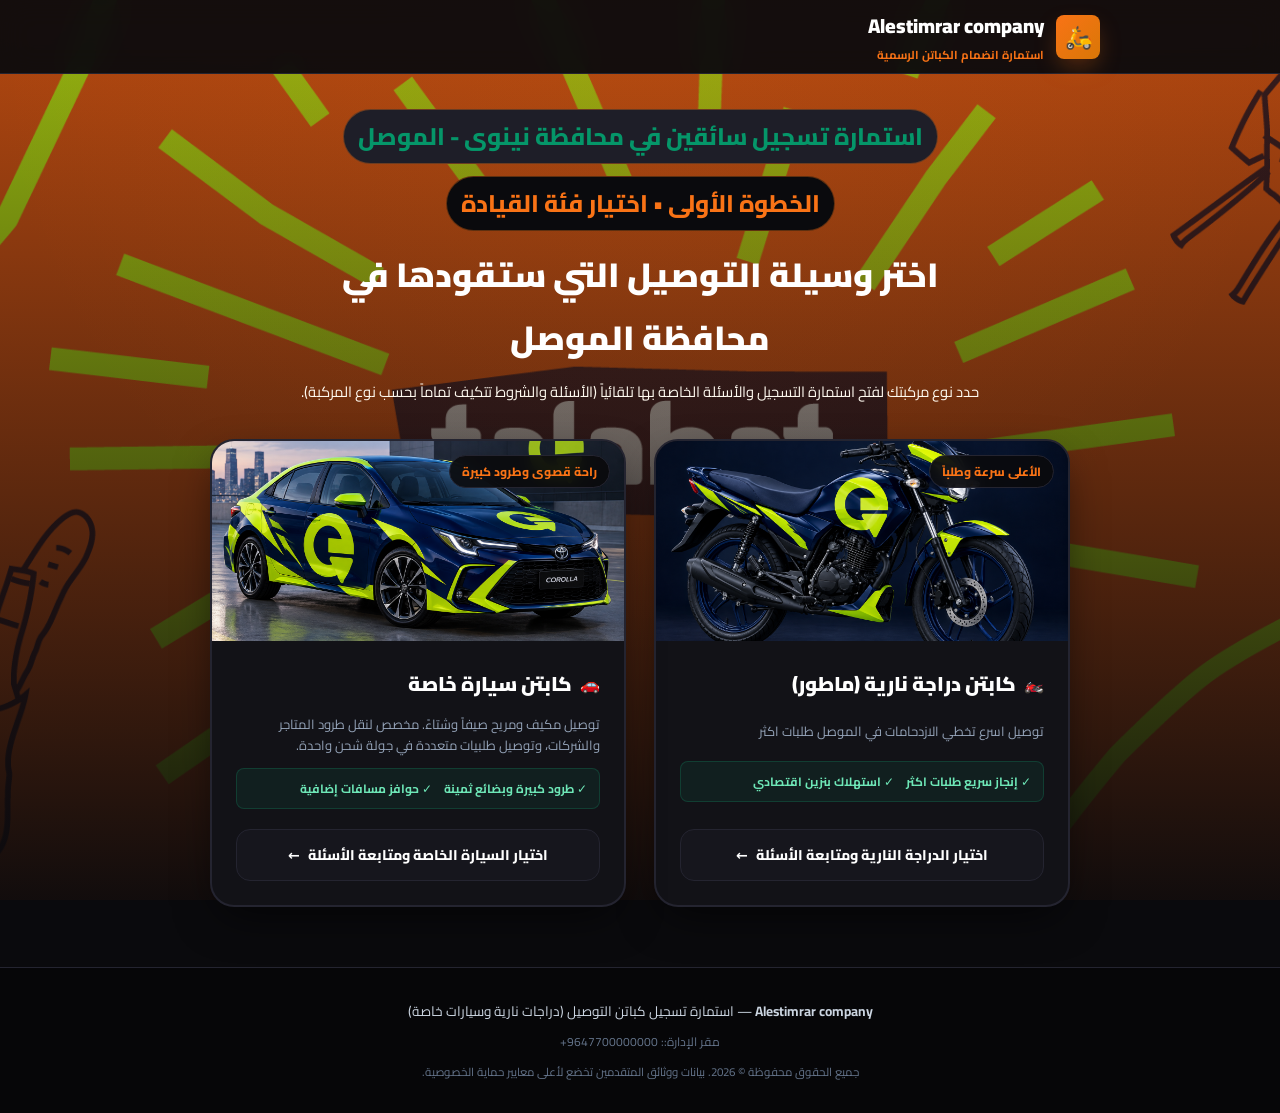
<file: استمارة الموصل/index.html>
<!DOCTYPE html>
<html lang="ar" dir="rtl">
<head>
  <meta charset="UTF-8">
  <meta name="viewport" content="width=device-width, initial-scale=1.0">
  <title>استمارة تسجيل كابتن توصيل | الموصل دلفري - Mosul Delivery</title>
  <meta name="description" content="استمارة التقديم الرسمية لتسجيل كباتن وسائقي التوصيل (سيارة أو دراجة نارية) في الموصل عبر واتساب.">
  <link rel="stylesheet" href="style.css">
</head>
<body>

  <!-- شريط رأس الاستمارة -->
  <header class="header">
    <div class="container header-container">
      <a href="#" class="brand-link" id="logoHeaderBtn">
        <div class="brand-icon-box">🛵</div>
        <div class="brand-text">
          <span class="brand-title"> Alestimrar company </span>
          <span class="brand-subtitle">استمارة انضمام الكباتن الرسمية</span>
        </div>
      </a>
    </div>
  </header>

  <!-- الحاوية الرئيسية -->
  <main class="main-form-wrapper">
    <div class="container">
      
      <!-- الشاشة 1: اختيار وسيلة النقل -->
      <div id="vehicleSelectScreen" class="vehicle-screen-active">
        
        <div class="form-header-banner" style="text-align: center; max-width: 680px; margin: 0 auto 35px;">
          <div class="badge-tat"> استمارة تسجيل سائقين في محافظة نينوى - الموصل </div>
          <div class="badge-tag">الخطوة الأولى • اختيار فئة القيادة</div>
          
          <h1 class="main-form-title">اختر وسيلة التوصيل التي ستقودها في محافظة الموصل</h1>
          <p class="main-form-desc">
            حدد نوع مركبتك لفتح استمارة التسجيل والأسئلة الخاصة بها تلقائياً (الأسئلة والشروط تتكيف تماماً بحسب نوع المركبة).
          </p>
        </div>

        <div class="vehicle-choice-grid-two">
          
          <!-- كابتن دراجة نارية -->
          <div class="vehicle-choice-card" data-vehicle="motorcycle">
            <div class="vehicle-choice-img">
              <img src="poto/dae.png" alt="دراجة نارية للتوصيل">
              <span class="vehicle-choice-badge">الأعلى سرعة وطلباً</span>
            </div>
            <div class="vehicle-choice-info">
              <div class="vehicle-choice-icon-title">
                <span class="icon">🏍️</span>
                <h3>كابتن دراجة نارية (ماطور)</h3>
              </div>
              <p class="desc">توصيل اسرع تخطي الازدحامات في الموصل طلبات اكثر</p>
              <div class="quick-points">
                <span>✓ إنجاز سريع طلبات اكثر</span>
                <span>✓ استهلاك بنزين اقتصادي</span>
              </div>
              <button type="button" class="btn-start-form">
                <span>اختيار الدراجة النارية ومتابعة الأسئلة</span>
                <span>←</span>
              </button>
            </div>
          </div>

          <!-- كابتن سيارة خاصة -->
          <div class="vehicle-choice-card" data-vehicle="car">
            <div class="vehicle-choice-img">
              <img src="poto/cor.png" alt="سيارة توصيل خاصة">
              <span class="vehicle-choice-badge">راحة قصوى وطرود كبيرة</span>
            </div>
            <div class="vehicle-choice-info">
              <div class="vehicle-choice-icon-title">
                <span class="icon">🚗</span>
                <h3>كابتن سيارة خاصة</h3>
              </div>
              <p class="desc">
                توصيل مكيف ومريح صيفاً وشتاءً. مخصص لنقل طرود المتاجر والشركات، وتوصيل طلبيات متعددة في جولة شحن واحدة.
              </p>
              <div class="quick-points">
                <span>✓ طرود كبيرة وبضائع ثمينة</span>
                <span>✓ حوافز مسافات إضافية</span>
              </div>
              <button type="button" class="btn-start-form">
                <span>اختيار السيارة الخاصة ومتابعة الأسئلة</span>
                <span>←</span>
              </button>
            </div>
          </div>

        </div>

      </div>

      <!-- الشاشة 2: استمارة التسجيل -->
      <div id="formContainer" class="form-container-hidden">
        
        <div class="form-card">
          
          <div class="selected-vehicle-banner">
            <div class="selected-v-info">
              <span class="sub-label">أنت تملأ الآن استمارة التقديم لـ:</span>
              <div class="title-with-icon">
                <span id="selectedVehicleEmoji" style="font-size: 24px;">🏍️</span>
                <strong id="selectedVehicleName" style="color: #fff; font-size: 1.15rem;">كابتن دراجة نارية (ماطور)</strong>
              </div>
            </div>

            <button type="button" id="changeVehicleBtn" class="btn-change-vehicle" title="الرجوع واختيار وسيلة نقل أخرى">
              <span>تغيير نوع المركبة</span>
              <span>🔄</span>
            </button>
          </div>

          <div class="form-steps-indicator">
            <button type="button" class="step-indicator-btn active" data-stage="1">
              <span class="indicator-number">1</span>
              <div class="indicator-text">
                <span class="stage-sub">المرحلة 1</span>
                <strong class="stage-name">شروط التسجيل</strong>
              </div>
            </button>
            
            <button type="button" class="step-indicator-btn" data-stage="2">
              <span class="indicator-number">2</span>
              <div class="indicator-text">
                <span class="stage-sub">المرحلة 2</span>
                <strong class="stage-name">المعلومات الشخصية</strong>
              </div>
            </button>
            
            <button type="button" class="step-indicator-btn" data-stage="3">
              <span class="indicator-number">3</span>
              <div class="indicator-text">
                <span class="stage-sub">المرحلة 3</span>
                <strong class="stage-name" id="stage3TabTitle">معلومات المركبة</strong>
              </div>
            </button>
            
            <button type="button" class="step-indicator-btn" data-stage="4">
              <span class="indicator-number">4</span>
              <div class="indicator-text">
                <span class="stage-sub">المرحلة 4</span>
                <strong class="stage-name">المستندات والإرسال</strong>
              </div>
            </button>
          </div>

          <form id="driverForm">
            
            <!-- المرحلة 1: شروط التسجيل -->
            <div id="stage1" class="form-stage active">
              <div class="stage-banner">
                <h2 class="stage-title">1. شروط التسجيل</h2>
                <p class="stage-desc">يرجى تأكيد استيفاء الشروط التالية قبل المتابعة إلى ملء الاستمارة.</p>
              </div>

              <div class="input-block full">
                <div class="tiles-grid" style="grid-template-columns: 1fr; gap: 12px;">
                  <label class="tile-card" style="display: flex; align-items: center; gap: 10px; padding: 16px; cursor: pointer;">
                    <input type="checkbox" id="condVehicleRegistered" class="condition-checkbox">
                    <div>
                      <strong style="font-size: 0.95rem;">المركبة (دراجة أو سيارة) مرقمة وحاصلة على سنوية نافذة باسم المقدم</strong>
                    </div>
                  </label>
                  <label class="tile-card" style="display: flex; align-items: center; gap: 10px; padding: 16px; cursor: pointer;">
                    <input type="checkbox" id="condDrivingLicense" class="condition-checkbox">
                    <div>
                      <strong style="font-size: 0.95rem;">أمتلك إجازة سوق نافذة</strong>
                    </div>
                  </label>
                  <label class="tile-card" style="display: flex; align-items: center; gap: 10px; padding: 16px; cursor: pointer;">
                    <input type="checkbox" id="condCriminalRecord" class="condition-checkbox">
                    <div>
                      <strong style="font-size: 0.95rem;">أمتلك عدم محكومية حديثة الإصدار</strong>
                    </div>
                  </label>
                  <label class="tile-card" style="display: flex; align-items: center; gap: 10px; padding: 16px; cursor: pointer;">
                    <input type="checkbox" id="condAge18" class="condition-checkbox">
                    <div>
                      <strong style="font-size: 0.95rem;">عمري قد أتم 18 سنة</strong>
                    </div>
                  </label>
                </div>
                <span id="conditionsErrorHint" class="field-error-msg" style="display: none; margin-top: 10px;">⚠️ يجب تأكيد جميع الشروط أعلاه للمتابعة.</span>
              </div>
            </div>

            <!-- المرحلة 2: المعلومات الشخصية -->
            <div id="stage2" class="form-stage">
              <div class="stage-banner">
                <h2 class="stage-title">2. المعلومات الشخصية</h2>
                <p class="stage-desc">بياناتك الأساسية للاتصال وتوثيق الطلب لدى إدارة الموصل دلفري.</p>
              </div>

              <div class="input-block full">
                <label class="field-label" for="fullName">الاسم الثلاثي (كما في البطاقة الوطنية) <span class="req">*</span></label>
                <input type="text" id="fullName" placeholder="مثال: حيدر كريم جاسم الزبيدي">
                <span class="field-error-msg">يرجى كتابة الاسم الثلاثي</span>
              </div>

              <div class="form-grid">
                <div class="input-block">
                  <label class="field-label" for="phoneNumber">رقم الهاتف (واتساب) <span class="req">*</span></label>
                  <input type="tel" id="phoneNumber" placeholder="0770 123 4567" dir="ltr">
                  <span class="field-hint">يبدأ بـ 07 وطوله 11 رقماً</span>
                  <span class="field-error-msg">يرجى إدخال رقم هاتف عراقي صحيح</span>
                </div>

                <div class="input-block">
                  <label class="field-label" for="alternatePhone">رقم هاتف ثاني <span class="req">*</span></label>
                  <input type="tel" id="alternatePhone" placeholder="0780 000 0000" dir="ltr">
                  <span class="field-hint">رقم إضافي للتواصل</span>
                  <span class="field-error-msg">يرجى إدخال رقم هاتف بديل صحيح</span>
                </div>
              </div>

              <div class="form-grid">
                <div class="input-block">
                  <label class="field-label" for="birthDateOrAge">العمر أو سنة التولد <span class="req">*</span></label>
                  <input type="text" id="birthDateOrAge" placeholder="مثال: 24 سنة (أو تولد 2002)">
                  <span class="field-error-msg">يرجى إدخال العمر أو التولد (18 سنة فما فوق)</span>
                </div>

                <div class="input-block">
                  <label class="field-label" for="district">منطقة السكن الحالية في الموصل <span class="req">*</span></label>
                  <select id="district">
                    <option value="">-- اختر منطقتك في الموصل --</option>
                    <option value="مركز الموصل (البلدة القديمة)">مركز الموصل (البلدة القديمة)</option>
                    <option value="حي الزهور">حي الزهور</option>
                    <option value="حي الجامعة">حي الجامعة</option>
                    <option value="حي الشرطة">حي الشرطة</option>
                    <option value="حي الكفاءات">حي الكفاءات</option>
                    <option value="حي المهندسين">حي المهندسين</option>
                    <option value="حي الطيران">حي الطيران</option>
                    <option value="حي النصر">حي النصر</option>
                    <option value="حي المجموعة الثقافية">حي المجموعة الثقافية</option>
                    <option value="حي الرسالة">حي الرسالة</option>
                    <option value="حي الميثاق">حي الميثاق</option>
                    <option value="حي الزهراء">حي الزهراء</option>
                    <option value="حي الوحدة">حي الوحدة</option>
                    <option value="حي العربي">حي العربي</option>
                    <option value="حي الفلاح">حي الفلاح</option>
                    <option value="حي سومر">حي سومر</option>
                    <option value="حي الخضراء">حي الخضراء</option>
                    <option value="حي الأندلس">حي الأندلس</option>
                    <option value="حي الزنجيلي">حي الزنجيلي</option>
                    <option value="حي باب سنجار">حي باب سنجار</option>
                    <option value="حي الدواسة">حي الدواسة</option>
                    <option value="حي باب الطوب">حي باب الطوب</option>
                    <option value="حي باب البيض">حي باب البيض</option>
                    <option value="حي باب الجديد">حي باب الجديد</option>
                    <option value="حي النبي يونس">حي النبي يونس</option>
                    <option value="حي كوكجلي">حي كوكجلي</option>
                    <option value="حي المثنى">حي المثنى</option>
                    <option value="حي الشفاء">حي الشفاء</option>
                    <option value="حي التحرير">حي التحرير</option>
                    <option value="حي الصناعة (الموصل)">حي الصناعة (الموصل)</option>
                    <option value="حي المعلمين (الموصل)">حي المعلمين (الموصل)</option>
                    <option value="حي البريد">حي البريد</option>
                    <option value="حي 17 تموز">حي 17 تموز</option>
                    <option value="حي الزهراء (الموصل الجديدة)">حي الزهراء (الموصل الجديدة)</option>
                    <option value="قضاء تلكيف">قضاء تلكيف</option>
                    <option value="قضاء الحمدانية (بغديدا)">قضاء الحمدانية (بغديدا)</option>
                    <option value="قضاء تلعفر">قضاء تلعفر</option>
                    <option value="قضاء الشيخان">قضاء الشيخان</option>
                    <option value="قضاء الحضر">قضاء الحضر</option>
                    <option value="قضاء البعاج">قضاء البعاج</option>
                    <option value="ناحية القيارة">ناحية القيارة</option>
                    <option value="ناحية الشورة">ناحية الشورة</option>
                    <option value="ناحية حمام العليل">ناحية حمام العليل</option>
                    <option value="ناحية بادوش">ناحية بادوش</option>
                    <option value="ناحية وانة">ناحية وانة</option>
                    <option value="ناحية المحلبية">ناحية المحلبية</option>
                    <option value="منطقة أخرى في الموصل">منطقة أخرى في الموصل</option>
                  </select>
                  <span class="field-error-msg">يرجى تحديد منطقة السكن في الموصل</span>
                </div>
              </div>

              <!-- حقل المنطقة الأخرى -->
              <div id="otherDistrictBlock" class="input-block full" style="display: none;">
                <label class="field-label" for="otherDistrictInput">يرجى كتابة اسم المنطقة الأخرى <span class="req">*</span></label>
                <input type="text" id="otherDistrictInput" placeholder="مثال: منطقة الكومي، حي العسكري، الخ...">
                <span class="field-error-msg">يرجى كتابة اسم المنطقة</span>
              </div>

              <div class="input-block full">
                <label class="field-label" for="landmark">أقرب نقطة دالة لمنزلك <span class="req">*</span></label>
                <input type="text" id="landmark" placeholder="مثال: قرب الجامع النوري الكبير، خلف مول الموصل، فرع مدرسة الرشيد...">
                <span class="field-error-msg">يرجى كتابة أقرب نقطة دالة</span>
              </div>
            </div>

            <!-- المرحلة 3: معلومات المركبة -->
            <div id="stage3" class="form-stage">
              
              <!-- أسئلة الدراجة النارية -->
              <div id="motorcycleQuestionsSection">
                <div class="stage-banner">
                  <div class="badge-tag" style="background: rgba(249, 115, 22, 0.15);">🏍️ أسئلة كابتن الدراجة النارية</div>
                  <h2 class="stage-title">3. بيانات ومواصفات الدراجة النارية</h2>
                  <p class="stage-desc">الأسئلة والشروط الفنية المخصصة لقيادة وتوصيل الدراجات في الموصل.</p>
                </div>

                <div class="form-grid">
                  <div class="input-block">
                    <label class="field-label" for="motoMakeModel">النوع / الموديل <span class="req">*</span></label>
                    <input type="text" id="motoMakeModel" placeholder="مثال: ياماها 150، بطة، دايون، سكوتر...">
                    <span class="field-error-msg">يرجى كتابة نوع وموديل الدراجة</span>
                  </div>

                  <div class="input-block">
                    <label class="field-label" for="motoPlate">رقم اللوحة <span class="req">*</span></label>
                    <input type="text" id="motoPlate" placeholder="مثال: نينوى 12345 دراجة">
                    <span class="field-error-msg">يرجى كتابة رقم اللوحة</span>
                  </div>
                </div>

                <div class="form-grid">
                  <div class="input-block">
                    <label class="field-label" for="motoYear">سنة الصنع <span class="req">*</span></label>
                    <input type="text" id="motoYear" placeholder="مثال: 2020">
                    <span class="field-error-msg">يرجى كتابة سنة الصنع</span>
                  </div>

                  <div class="input-block">
                    <label class="field-label" for="motoColor">اللون <span class="req">*</span></label>
                    <input type="text" id="motoColor" placeholder="مثال: أسود، أحمر، أبيض...">
                    <span class="field-error-msg">يرجى كتابة اللون</span>
                  </div>
                </div>

                <div class="form-grid">
                  <div class="input-block">
                    <label class="field-label" for="motoAnnualValid">هل السنوية نافذة؟ <span class="req">*</span></label>
                    <select id="motoAnnualValid">
                      <option value="" disabled selected>-- اختر --</option>
                      <option value="نعم">نعم</option>
                      <option value="لا">لا</option>
                    </select>
                    <span class="field-error-msg">يرجى الاختيار</span>
                  </div>

                  <div class="input-block">
                    <label class="field-label" for="motoLicenseValid">هل تملك إجازة سوق نافذة؟ <span class="req">*</span></label>
                    <select id="motoLicenseValid">
                      <option value="" disabled selected>-- اختر --</option>
                      <option value="نعم">نعم</option>
                      <option value="لا">لا</option>
                    </select>
                    <span class="field-error-msg">يرجى الاختيار</span>
                  </div>
                </div>

                <div class="input-block full">
                  <label class="field-label" for="motoCriminalRecord">هل تملك عدم محكومية (جديدة الإصدار)؟ <span class="req">*</span></label>
                  <select id="motoCriminalRecord">
                    <option value="" disabled selected>-- اختر --</option>
                    <option value="نعم">نعم</option>
                    <option value="لا">لا</option>
                  </select>
                  <span class="field-error-msg">يرجى الاختيار</span>
                </div>
              </div>

              <!-- أسئلة السيارة الخاصة -->
              <div id="carQuestionsSection" style="display: none;">
                <div class="stage-banner">
                  <div class="badge-tag" style="background: rgba(16, 185, 129, 0.15); color: #6ee7b7; border-color: rgba(16, 185, 129, 0.3);">🚗 أسئلة كابتن السيارة الخاصة</div>
                  <h2 class="stage-title">3. بيانات ومواصفات السيارة الخاصة</h2>
                  <p class="stage-desc">الأسئلة والشروط الفنية المخصصة لنقل وتوصيل الطرود بالسيارة في الموصل.</p>
                </div>

                <div class="form-grid">
                  <div class="input-block">
                    <label class="field-label" for="carMakeModel">النوع / الموديل <span class="req">*</span></label>
                    <input type="text" id="carMakeModel" placeholder="مثال: تويوتا كورولا، كيا سيراتو...">
                    <span class="field-error-msg">يرجى كتابة نوع وموديل السيارة</span>
                  </div>

                  <div class="input-block">
                    <label class="field-label" for="carPlate">رقم اللوحة <span class="req">*</span></label>
                    <input type="text" id="carPlate" placeholder="مثال: نينوى 12345 خصوصي">
                    <span class="field-error-msg">يرجى كتابة رقم اللوحة</span>
                  </div>
                </div>

                <div class="form-grid">
                  <div class="input-block">
                    <label class="field-label" for="carYear">سنة الصنع <span class="req">*</span></label>
                    <input type="text" id="carYear" placeholder="مثال: 2020 أو 2018...">
                    <span class="field-error-msg">يرجى كتابة سنة الصنع</span>
                  </div>

                  <div class="input-block">
                    <label class="field-label" for="carColor">اللون <span class="req">*</span></label>
                    <input type="text" id="carColor" placeholder="مثال: أبيض، رصاصي، أسود...">
                    <span class="field-error-msg">يرجى كتابة اللون</span>
                  </div>
                </div>

                <div class="form-grid">
                  <div class="input-block">
                    <label class="field-label" for="carAnnualValid">هل السنوية نافذة؟ <span class="req">*</span></label>
                    <select id="carAnnualValid">
                      <option value="" disabled selected>-- اختر --</option>
                      <option value="نعم">نعم</option>
                      <option value="لا">لا</option>
                    </select>
                    <span class="field-error-msg">يرجى الاختيار</span>
                  </div>

                  <div class="input-block">
                    <label class="field-label" for="carLicenseValid">هل تملك إجازة سوق نافذة؟ <span class="req">*</span></label>
                    <select id="carLicenseValid">
                      <option value="" disabled selected>-- اختر --</option>
                      <option value="نعم">نعم</option>
                      <option value="لا">لا</option>
                    </select>
                    <span class="field-error-msg">يرجى الاختيار</span>
                  </div>
                </div>

                <div class="input-block full">
                  <label class="field-label" for="carCriminalRecord">هل تملك عدم محكومية (جديدة الإصدار)؟ <span class="req">*</span></label>
                  <select id="carCriminalRecord">
                    <option value="" disabled selected>-- اختر --</option>
                    <option value="نعم">نعم</option>
                    <option value="لا">لا</option>
                  </select>
                  <span class="field-error-msg">يرجى الاختيار</span>
                </div>
              </div>

            </div>

            <!-- المرحلة 4: المستندات والإرسال -->
            <div id="stage4" class="form-stage">
              <div class="stage-banner">
                <h2 class="stage-title">4. المستندات والإرسال النهائي</h2>
                <p class="stage-desc">يرجى قراءة التعليمات التالية بعناية قبل إرسال الطلب.</p>
              </div>

              <div class="privacy-alert-box" style="background: rgba(239, 68, 68, 0.15); border-color: rgba(239, 68, 68, 0.4); color: #fca5a5;">
                <strong style="font-size: 1rem; display: block; margin-bottom: 8px;">⚠️ تنبيه هام جداً لإتمام التقديم:</strong>
                <p style="margin-bottom: 10px; line-height: 1.8;">
                  بعد الضغط على زر الإرسال وفتح محادثة الواتساب، يجب عليك إرسال <strong>صور المستمسكات المطلوبة</strong> على <strong>نفس المحادثة</strong> مباشرة. 
                  <span style="color: #fff; font-weight: bold; text-decoration: underline;">خلاف ذلك، سيتم إهمال ورفض التقديم.</span>
                </p>
                <hr style="border-color: rgba(239, 68, 68, 0.2); margin: 12px 0;">
                <strong style="color: #fff; display: block; margin-bottom: 8px;">المستمسكات المطلوبة (يرجى تصويرها بوضوح):</strong>
                <ol style="padding-right: 20px; line-height: 2; font-size: 0.9rem;">
                  <li>البطاقة الموحدة (الوجه الأمامي والخلفي).</li>
                  <li>بطاقة السكن (الوجه الأمامي والخلفي).</li>
                  <li>السنوية (صورة الوجه الأمامي والخلفي).</li>
                  <li>إجازة السوق (الوجه الأمامي والخلفي).</li>
                  <li>صورة للعدم محكومية (حديثة الإصدار).</li>
                  <li>صورة سيلفي للمتقدم (خلفية بيضاء، واضحة وحديثة).</li>
                </ol>
              </div>

              <div class="privacy-alert-box">
                <strong>🔒 حماية الخصوصية وأمان المستمسكات الرسمية:</strong>
                <p style="margin-top: 4px;">
                  حفاظاً على سرية بياناتك الشخصية، لن يتم إرسال أي صورة من مستمسكاتك الحساسة عبر رابط أو نص واتساب إطلاقاً.
                  المعاينة هنا محلية على هاتفك للتأكد من جاهزيتها، وسيُطلب منك إبراز النسخ الأصلية ومطابقتها شخصياً عند المقابلة في مقر الموصل دلفري في مركز المدينة.
                </p>
              </div>

              <div class="input-block full">
                <label class="field-label" for="notes">أي ملاحظات أو استفسار تود إضافته لإدارة التوظيف <span class="req">*</span></label>
                <textarea id="notes" rows="2" placeholder="مثال: جاهز للبدء من الغد، أفضّل العمل في الجانب الأيسر من الموصل... (أو اكتب: لا يوجد)"></textarea>
                <span class="field-error-msg">يرجى كتابة أي ملاحظة (أو اكتب 'لا يوجد')</span>
              </div>
            </div>

            <div class="form-footer-buttons">
              <button type="button" id="prevStageBtn" class="btn-secondary" style="display: none;">← السابق</button>
              <div style="flex: 1;"></div>
              <button type="button" id="nextStageBtn" class="btn-primary">المتابعة للمرحلة التالية ←</button>
              <button type="submit" id="submitWhatsAppBtn" class="btn-whatsapp-send" style="display: none;">
                <span>💬 إرسال طلب التسجيل إلى واتساب</span>
              </button>
            </div>

          </form>

        </div>

      </div>

    </div>
  </main>

  <!-- نافذة واتساب -->
  <div id="waModal" class="modal-overlay">
    <div class="modal-card">
      <button type="button" id="closeModalBtn" class="modal-close-btn">&times;</button>
      
      <span class="modal-badge">✓ تم تجهيز بيانات الطلب لفتح واتساب</span>
      <h3 class="modal-title">اضغط «إرسال» داخل واتساب لإتمام الطلب</h3>
      <p style="font-size: 0.8rem; color: var(--text-muted);">
        تم توليد المعرف المرجعي المحلي: <strong id="modalRefText" style="color: var(--orange);">MD-26-00000</strong> (طلب محلي غير مسجل في قاعدة بيانات سحابية).
      </p>

      <div class="modal-notice-banner" style="background: rgba(239, 68, 68, 0.15); border-color: rgba(239, 68, 68, 0.4); color: #fca5a5;">
        ⚠️ <strong>تنبيه هام:</strong> الموقع لا يستطيع معرفة ما إذا ضغطت على زر الإرسال فعلاً داخل تطبيق واتساب بسبب سياسات الخصوصية لرابط wa.me. يرجى التأكد من الضغط على زر الإرسال (Send) بمجرد فتح المحادثة. <br><br>
        <strong>ولا تنسَ إرسال صور المستمسكات المطلوبة على نفس المحادثة لإتمام التقديم.</strong>
      </div>

      <div style="display: flex; justify-content: space-between; align-items: center; margin-top: 14px;">
        <span style="font-size: 0.78rem; color: var(--text-muted); font-weight: bold;">معاينة نص الرسالة المجهزة:</span>
        <button type="button" id="copyMsgBtn" style="background: none; border: none; color: var(--orange); font-size: 0.78rem; cursor: pointer; font-weight: bold; font-family: inherit;">
          نسخ النص بالكامل
        </button>
      </div>

      <div id="modalMsgText" class="modal-message-preview"></div>

      <div style="margin-top: 16px;">
        <a id="modalOpenWaBtn" href="#" target="_blank" class="btn-whatsapp-send" style="width: 100%; justify-content: center; text-decoration: none;">
          فتح واتساب الآن مجدداً
        </a>
      </div>

      <div style="display: flex; justify-content: space-between; font-size: 0.72rem; color: var(--text-dim); margin-top: 12px;">
        <span>الرقم المستلم: <strong id="modalTargetNumber" style="color: #fff;" dir="ltr">+9647700000000</strong></span>
        <span>إذا لم يفتح التطبيق، انسخ النص وأرسله يدوياً للرقم أعلاه.</span>
      </div>
    </div>
  </div>

  <!-- تذييل الصفحة -->
  <footer class="footer">
    <div class="container" style="text-align: center;">
      <p style="font-size: 0.85rem; color: #cbd5e1; margin-bottom: 6px;">
        <strong>Alestimrar company</strong> — استمارة تسجيل كباتن التوصيل (دراجات نارية وسيارات خاصة)
      </p>
      <p style="font-size: 0.75rem; color: var(--text-dim);">
        مقر الإدارة:: <span class="active-wa-display" dir="ltr">+9647700000000</span>
      </p>
      <p style="font-size: 0.72rem; color: var(--text-dim); margin-top: 8px;">
        جميع الحقوق محفوظة © 2026. بيانات ووثائق المتقدمين تخضع لأعلى معايير حماية الخصوصية.
      </p>
    </div>
  </footer>

  <script src="script.js"></script>
</body>
</html>
</file>
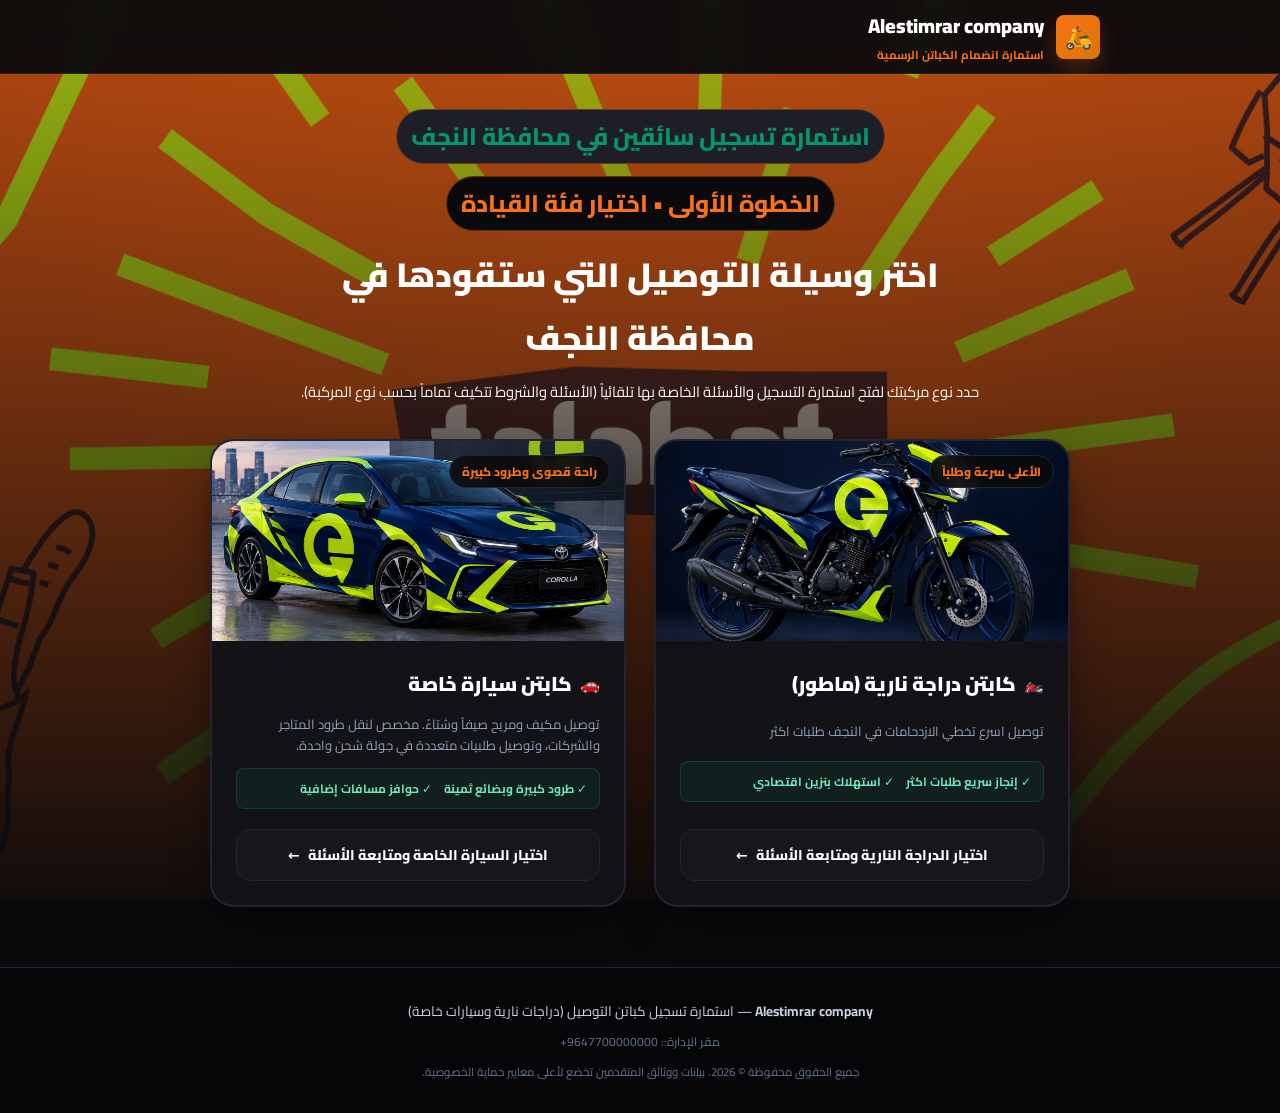
<file: استمارة النجف/index.html>
<!DOCTYPE html>
<html lang="ar" dir="rtl">
<head>
  <meta charset="UTF-8">
  <meta name="viewport" content="width=device-width, initial-scale=1.0">
  <title>استمارة تسجيل كابتن توصيل | النجف دلفري - Najaf Delivery</title>
  <meta name="description" content="استمارة التقديم الرسمية لتسجيل كباتن وسائقي التوصيل (سيارة أو دراجة نارية) في النجف عبر واتساب.">
  <link rel="stylesheet" href="style.css">
</head>
<body>

  <!-- شريط رأس الاستمارة -->
  <header class="header">
    <div class="container header-container">
      <a href="#" class="brand-link" id="logoHeaderBtn">
        <div class="brand-icon-box">🛵</div>
        <div class="brand-text">
          <span class="brand-title"> Alestimrar company </span>
          <span class="brand-subtitle">استمارة انضمام الكباتن الرسمية</span>
        </div>
      </a>
    </div>
  </header>

  <!-- الحاوية الرئيسية -->
  <main class="main-form-wrapper">
    <div class="container">
      
      <!-- الشاشة 1: اختيار وسيلة النقل -->
      <div id="vehicleSelectScreen" class="vehicle-screen-active">
        
        <div class="form-header-banner" style="text-align: center; max-width: 680px; margin: 0 auto 35px;">
          <div class="badge-tat"> استمارة تسجيل سائقين في محافظة النجف </div>
          <div class="badge-tag">الخطوة الأولى • اختيار فئة القيادة</div>
          
          <h1 class="main-form-title">اختر وسيلة التوصيل التي ستقودها في محافظة النجف</h1>
          <p class="main-form-desc">
            حدد نوع مركبتك لفتح استمارة التسجيل والأسئلة الخاصة بها تلقائياً (الأسئلة والشروط تتكيف تماماً بحسب نوع المركبة).
          </p>
        </div>

        <div class="vehicle-choice-grid-two">
          
          <!-- كابتن دراجة نارية -->
          <div class="vehicle-choice-card" data-vehicle="motorcycle">
            <div class="vehicle-choice-img">
              <img src="poto/dae.png" alt="دراجة نارية للتوصيل">
              <span class="vehicle-choice-badge">الأعلى سرعة وطلباً</span>
            </div>
            <div class="vehicle-choice-info">
              <div class="vehicle-choice-icon-title">
                <span class="icon">🏍️</span>
                <h3>كابتن دراجة نارية (ماطور)</h3>
              </div>
              <p class="desc">توصيل اسرع تخطي الازدحامات في النجف طلبات اكثر</p>
              <div class="quick-points">
                <span>✓ إنجاز سريع طلبات اكثر</span>
                <span>✓ استهلاك بنزين اقتصادي</span>
              </div>
              <button type="button" class="btn-start-form">
                <span>اختيار الدراجة النارية ومتابعة الأسئلة</span>
                <span>←</span>
              </button>
            </div>
          </div>

          <!-- كابتن سيارة خاصة -->
          <div class="vehicle-choice-card" data-vehicle="car">
            <div class="vehicle-choice-img">
              <img src="poto/cor.png" alt="سيارة توصيل خاصة">
              <span class="vehicle-choice-badge">راحة قصوى وطرود كبيرة</span>
            </div>
            <div class="vehicle-choice-info">
              <div class="vehicle-choice-icon-title">
                <span class="icon">🚗</span>
                <h3>كابتن سيارة خاصة</h3>
              </div>
              <p class="desc">
                توصيل مكيف ومريح صيفاً وشتاءً. مخصص لنقل طرود المتاجر والشركات، وتوصيل طلبيات متعددة في جولة شحن واحدة.
              </p>
              <div class="quick-points">
                <span>✓ طرود كبيرة وبضائع ثمينة</span>
                <span>✓ حوافز مسافات إضافية</span>
              </div>
              <button type="button" class="btn-start-form">
                <span>اختيار السيارة الخاصة ومتابعة الأسئلة</span>
                <span>←</span>
              </button>
            </div>
          </div>

        </div>

      </div>

      <!-- الشاشة 2: استمارة التسجيل -->
      <div id="formContainer" class="form-container-hidden">
        
        <div class="form-card">
          
          <div class="selected-vehicle-banner">
            <div class="selected-v-info">
              <span class="sub-label">أنت تملأ الآن استمارة التقديم لـ:</span>
              <div class="title-with-icon">
                <span id="selectedVehicleEmoji" style="font-size: 24px;">🏍️</span>
                <strong id="selectedVehicleName" style="color: #fff; font-size: 1.15rem;">كابتن دراجة نارية (ماطور)</strong>
              </div>
            </div>

            <button type="button" id="changeVehicleBtn" class="btn-change-vehicle" title="الرجوع واختيار وسيلة نقل أخرى">
              <span>تغيير نوع المركبة</span>
              <span>🔄</span>
            </button>
          </div>

          <div class="form-steps-indicator">
            <button type="button" class="step-indicator-btn active" data-stage="1">
              <span class="indicator-number">1</span>
              <div class="indicator-text">
                <span class="stage-sub">المرحلة 1</span>
                <strong class="stage-name">شروط التسجيل</strong>
              </div>
            </button>
            
            <button type="button" class="step-indicator-btn" data-stage="2">
              <span class="indicator-number">2</span>
              <div class="indicator-text">
                <span class="stage-sub">المرحلة 2</span>
                <strong class="stage-name">المعلومات الشخصية</strong>
              </div>
            </button>
            
            <button type="button" class="step-indicator-btn" data-stage="3">
              <span class="indicator-number">3</span>
              <div class="indicator-text">
                <span class="stage-sub">المرحلة 3</span>
                <strong class="stage-name" id="stage3TabTitle">معلومات المركبة</strong>
              </div>
            </button>
            
            <button type="button" class="step-indicator-btn" data-stage="4">
              <span class="indicator-number">4</span>
              <div class="indicator-text">
                <span class="stage-sub">المرحلة 4</span>
                <strong class="stage-name">المستندات والإرسال</strong>
              </div>
            </button>
          </div>

          <form id="driverForm">
            
            <!-- المرحلة 1: شروط التسجيل -->
            <div id="stage1" class="form-stage active">
              <div class="stage-banner">
                <h2 class="stage-title">1. شروط التسجيل</h2>
                <p class="stage-desc">يرجى تأكيد استيفاء الشروط التالية قبل المتابعة إلى ملء الاستمارة.</p>
              </div>

              <div class="input-block full">
                <div class="tiles-grid" style="grid-template-columns: 1fr; gap: 12px;">
                  <label class="tile-card" style="display: flex; align-items: center; gap: 10px; padding: 16px; cursor: pointer;">
                    <input type="checkbox" id="condVehicleRegistered" class="condition-checkbox">
                    <div>
                      <strong style="font-size: 0.95rem;">المركبة (دراجة أو سيارة) مرقمة وحاصلة على سنوية نافذة باسم المقدم</strong>
                    </div>
                  </label>
                  <label class="tile-card" style="display: flex; align-items: center; gap: 10px; padding: 16px; cursor: pointer;">
                    <input type="checkbox" id="condDrivingLicense" class="condition-checkbox">
                    <div>
                      <strong style="font-size: 0.95rem;">أمتلك إجازة سوق نافذة</strong>
                    </div>
                  </label>
                  <label class="tile-card" style="display: flex; align-items: center; gap: 10px; padding: 16px; cursor: pointer;">
                    <input type="checkbox" id="condCriminalRecord" class="condition-checkbox">
                    <div>
                      <strong style="font-size: 0.95rem;">أمتلك عدم محكومية حديثة الإصدار</strong>
                    </div>
                  </label>
                  <label class="tile-card" style="display: flex; align-items: center; gap: 10px; padding: 16px; cursor: pointer;">
                    <input type="checkbox" id="condAge18" class="condition-checkbox">
                    <div>
                      <strong style="font-size: 0.95rem;">عمري قد أتم 18 سنة</strong>
                    </div>
                  </label>
                </div>
                <span id="conditionsErrorHint" class="field-error-msg" style="display: none; margin-top: 10px;">⚠️ يجب تأكيد جميع الشروط أعلاه للمتابعة.</span>
              </div>
            </div>

            <!-- المرحلة 2: المعلومات الشخصية -->
            <div id="stage2" class="form-stage">
              <div class="stage-banner">
                <h2 class="stage-title">2. المعلومات الشخصية</h2>
                <p class="stage-desc">بياناتك الأساسية للاتصال وتوثيق الطلب لدى إدارة النجف دلفري.</p>
              </div>

              <div class="input-block full">
                <label class="field-label" for="fullName">الاسم الثلاثي (كما في البطاقة الوطنية) <span class="req">*</span></label>
                <input type="text" id="fullName" placeholder="مثال: حيدر كريم جاسم الزبيدي">
                <span class="field-error-msg">يرجى كتابة الاسم الثلاثي</span>
              </div>

              <div class="form-grid">
                <div class="input-block">
                  <label class="field-label" for="phoneNumber">رقم الهاتف (واتساب) <span class="req">*</span></label>
                  <input type="tel" id="phoneNumber" placeholder="0770 123 4567" dir="ltr">
                  <span class="field-hint">يبدأ بـ 07 وطوله 11 رقماً</span>
                  <span class="field-error-msg">يرجى إدخال رقم هاتف عراقي صحيح</span>
                </div>

                <div class="input-block">
                  <label class="field-label" for="alternatePhone">رقم هاتف ثاني <span class="req">*</span></label>
                  <input type="tel" id="alternatePhone" placeholder="0780 000 0000" dir="ltr">
                  <span class="field-hint">رقم إضافي للتواصل</span>
                  <span class="field-error-msg">يرجى إدخال رقم هاتف بديل صحيح</span>
                </div>
              </div>

              <div class="form-grid">
                <div class="input-block">
                  <label class="field-label" for="birthDateOrAge">العمر أو سنة التولد <span class="req">*</span></label>
                  <input type="text" id="birthDateOrAge" placeholder="مثال: 24 سنة (أو تولد 2002)">
                  <span class="field-error-msg">يرجى إدخال العمر أو التولد (18 سنة فما فوق)</span>
                </div>

                <div class="input-block">
                  <label class="field-label" for="district">منطقة السكن الحالية في النجف <span class="req">*</span></label>
                  <select id="district">
                    <option value="">-- اختر منطقتك في النجف --</option>
                    <option value="حي الحنانة">حي الحنانة</option>
                    <option value="حي السلام">حي السلام</option>
                    <option value="حي الأمير">حي الأمير</option>
                    <option value="حي الغدير">حي الغدير</option>
                    <option value="حي المعلمين">حي المعلمين</option>
                    <option value="حي الجامعة">حي الجامعة</option>
                    <option value="حي الميلاد">حي الميلاد</option>
                    <option value="حي الإسكان">حي الإسكان</option>
                    <option value="حي الزهراء">حي الزهراء</option>
                    <option value="حي العسكري">حي العسكري</option>
                    <option value="حي الروان">حي الروان</option>
                    <option value="حي الضباط">حي الضباط</option>
                    <option value="حي الحويش">حي الحويش</option>
                    <option value="حي المبروكة">حي المبروكة</option>
                    <option value="حي الصحة">حي الصحة</option>
                    <option value="حي الصناعة">حي الصناعة</option>
                    <option value="حي المكرمة">حي المكرمة</option>
                    <option value="حي النصر">حي النصر</option>
                    <option value="حي الغري">حي الغري</option>
                    <option value="حي الوفاء">حي الوفاء</option>
                    <option value="البلدة القديمة (مركز النجف)">البلدة القديمة (مركز النجف)</option>
                    <option value="قضاء الكوفة">قضاء الكوفة</option>
                    <option value="قضاء المناذرة (أبو صخير)">قضاء المناذرة (أبو صخير)</option>
                    <option value="قضاء الحيرة">قضاء الحيرة</option>
                    <option value="ناحية الحرية">ناحية الحرية</option>
                    <option value="ناحية القادسية">ناحية القادسية</option>
                    <option value="ناحية العباسية">ناحية العباسية</option>
                    <option value="منطقة أخرى في النجف">منطقة أخرى في النجف</option>
                  </select>
                  <span class="field-error-msg">يرجى تحديد منطقة السكن في النجف</span>
                </div>
              </div>

              <!-- حقل المنطقة الأخرى -->
              <div id="otherDistrictBlock" class="input-block full" style="display: none;">
                <label class="field-label" for="otherDistrictInput">يرجى كتابة اسم المنطقة الأخرى <span class="req">*</span></label>
                <input type="text" id="otherDistrictInput" placeholder="مثال: منطقة الكوفة، حي العسكري، الخ...">
                <span class="field-error-msg">يرجى كتابة اسم المنطقة</span>
              </div>

              <div class="input-block full">
                <label class="field-label" for="landmark">أقرب نقطة دالة لمنزلك <span class="req">*</span></label>
                <input type="text" id="landmark" placeholder="مثال: قرب جامع الكوفة، خلف مول النجف، فرع مدرسة الإمام علي...">
                <span class="field-error-msg">يرجى كتابة أقرب نقطة دالة</span>
              </div>
            </div>

            <!-- المرحلة 3: معلومات المركبة -->
            <div id="stage3" class="form-stage">
              
              <!-- أسئلة الدراجة النارية -->
              <div id="motorcycleQuestionsSection">
                <div class="stage-banner">
                  <div class="badge-tag" style="background: rgba(249, 115, 22, 0.15);">🏍️ أسئلة كابتن الدراجة النارية</div>
                  <h2 class="stage-title">3. بيانات ومواصفات الدراجة النارية</h2>
                  <p class="stage-desc">الأسئلة والشروط الفنية المخصصة لقيادة وتوصيل الدراجات في النجف.</p>
                </div>

                <div class="form-grid">
                  <div class="input-block">
                    <label class="field-label" for="motoMakeModel">النوع / الموديل <span class="req">*</span></label>
                    <input type="text" id="motoMakeModel" placeholder="مثال: ياماها 150، بطة، دايون، سكوتر...">
                    <span class="field-error-msg">يرجى كتابة نوع وموديل الدراجة</span>
                  </div>

                  <div class="input-block">
                    <label class="field-label" for="motoPlate">رقم اللوحة <span class="req">*</span></label>
                    <input type="text" id="motoPlate" placeholder="مثال: النجف 12345 دراجة">
                    <span class="field-error-msg">يرجى كتابة رقم اللوحة</span>
                  </div>
                </div>

                <div class="form-grid">
                  <div class="input-block">
                    <label class="field-label" for="motoYear">سنة الصنع <span class="req">*</span></label>
                    <input type="text" id="motoYear" placeholder="مثال: 2020">
                    <span class="field-error-msg">يرجى كتابة سنة الصنع</span>
                  </div>

                  <div class="input-block">
                    <label class="field-label" for="motoColor">اللون <span class="req">*</span></label>
                    <input type="text" id="motoColor" placeholder="مثال: أسود، أحمر، أبيض...">
                    <span class="field-error-msg">يرجى كتابة اللون</span>
                  </div>
                </div>

                <div class="form-grid">
                  <div class="input-block">
                    <label class="field-label" for="motoAnnualValid">هل السنوية نافذة؟ <span class="req">*</span></label>
                    <select id="motoAnnualValid">
                      <option value="" disabled selected>-- اختر --</option>
                      <option value="نعم">نعم</option>
                      <option value="لا">لا</option>
                    </select>
                    <span class="field-error-msg">يرجى الاختيار</span>
                  </div>

                  <div class="input-block">
                    <label class="field-label" for="motoLicenseValid">هل تملك إجازة سوق نافذة؟ <span class="req">*</span></label>
                    <select id="motoLicenseValid">
                      <option value="" disabled selected>-- اختر --</option>
                      <option value="نعم">نعم</option>
                      <option value="لا">لا</option>
                    </select>
                    <span class="field-error-msg">يرجى الاختيار</span>
                  </div>
                </div>

                <div class="input-block full">
                  <label class="field-label" for="motoCriminalRecord">هل تملك عدم محكومية (جديدة الإصدار)؟ <span class="req">*</span></label>
                  <select id="motoCriminalRecord">
                    <option value="" disabled selected>-- اختر --</option>
                    <option value="نعم">نعم</option>
                    <option value="لا">لا</option>
                  </select>
                  <span class="field-error-msg">يرجى الاختيار</span>
                </div>
              </div>

              <!-- أسئلة السيارة الخاصة -->
              <div id="carQuestionsSection" style="display: none;">
                <div class="stage-banner">
                  <div class="badge-tag" style="background: rgba(16, 185, 129, 0.15); color: #6ee7b7; border-color: rgba(16, 185, 129, 0.3);">🚗 أسئلة كابتن السيارة الخاصة</div>
                  <h2 class="stage-title">3. بيانات ومواصفات السيارة الخاصة</h2>
                  <p class="stage-desc">الأسئلة والشروط الفنية المخصصة لنقل وتوصيل الطرود بالسيارة في النجف.</p>
                </div>

                <div class="form-grid">
                  <div class="input-block">
                    <label class="field-label" for="carMakeModel">النوع / الموديل <span class="req">*</span></label>
                    <input type="text" id="carMakeModel" placeholder="مثال: تويوتا كورولا، كيا سيراتو...">
                    <span class="field-error-msg">يرجى كتابة نوع وموديل السيارة</span>
                  </div>

                  <div class="input-block">
                    <label class="field-label" for="carPlate">رقم اللوحة <span class="req">*</span></label>
                    <input type="text" id="carPlate" placeholder="مثال: النجف 12345 خصوصي">
                    <span class="field-error-msg">يرجى كتابة رقم اللوحة</span>
                  </div>
                </div>

                <div class="form-grid">
                  <div class="input-block">
                    <label class="field-label" for="carYear">سنة الصنع <span class="req">*</span></label>
                    <input type="text" id="carYear" placeholder="مثال: 2020 أو 2018...">
                    <span class="field-error-msg">يرجى كتابة سنة الصنع</span>
                  </div>

                  <div class="input-block">
                    <label class="field-label" for="carColor">اللون <span class="req">*</span></label>
                    <input type="text" id="carColor" placeholder="مثال: أبيض، رصاصي، أسود...">
                    <span class="field-error-msg">يرجى كتابة اللون</span>
                  </div>
                </div>

                <div class="form-grid">
                  <div class="input-block">
                    <label class="field-label" for="carAnnualValid">هل السنوية نافذة؟ <span class="req">*</span></label>
                    <select id="carAnnualValid">
                      <option value="" disabled selected>-- اختر --</option>
                      <option value="نعم">نعم</option>
                      <option value="لا">لا</option>
                    </select>
                    <span class="field-error-msg">يرجى الاختيار</span>
                  </div>

                  <div class="input-block">
                    <label class="field-label" for="carLicenseValid">هل تملك إجازة سوق نافذة؟ <span class="req">*</span></label>
                    <select id="carLicenseValid">
                      <option value="" disabled selected>-- اختر --</option>
                      <option value="نعم">نعم</option>
                      <option value="لا">لا</option>
                    </select>
                    <span class="field-error-msg">يرجى الاختيار</span>
                  </div>
                </div>

                <div class="input-block full">
                  <label class="field-label" for="carCriminalRecord">هل تملك عدم محكومية (جديدة الإصدار)؟ <span class="req">*</span></label>
                  <select id="carCriminalRecord">
                    <option value="" disabled selected>-- اختر --</option>
                    <option value="نعم">نعم</option>
                    <option value="لا">لا</option>
                  </select>
                  <span class="field-error-msg">يرجى الاختيار</span>
                </div>
              </div>

            </div>

            <!-- المرحلة 4: المستندات والإرسال -->
            <div id="stage4" class="form-stage">
              <div class="stage-banner">
                <h2 class="stage-title">4. المستندات والإرسال النهائي</h2>
                <p class="stage-desc">يرجى قراءة التعليمات التالية بعناية قبل إرسال الطلب.</p>
              </div>

              <div class="privacy-alert-box" style="background: rgba(239, 68, 68, 0.15); border-color: rgba(239, 68, 68, 0.4); color: #fca5a5;">
                <strong style="font-size: 1rem; display: block; margin-bottom: 8px;">⚠️ تنبيه هام جداً لإتمام التقديم:</strong>
                <p style="margin-bottom: 10px; line-height: 1.8;">
                  بعد الضغط على زر الإرسال وفتح محادثة الواتساب، يجب عليك إرسال <strong>صور المستمسكات المطلوبة</strong> على <strong>نفس المحادثة</strong> مباشرة. 
                  <span style="color: #fff; font-weight: bold; text-decoration: underline;">خلاف ذلك، سيتم إهمال ورفض التقديم.</span>
                </p>
                <hr style="border-color: rgba(239, 68, 68, 0.2); margin: 12px 0;">
                <strong style="color: #fff; display: block; margin-bottom: 8px;">المستمسكات المطلوبة (يرجى تصويرها بوضوح):</strong>
                <ol style="padding-right: 20px; line-height: 2; font-size: 0.9rem;">
                  <li>البطاقة الموحدة (الوجه الأمامي والخلفي).</li>
                  <li>بطاقة السكن (الوجه الأمامي والخلفي).</li>
                  <li>السنوية (صورة الوجه الأمامي والخلفي).</li>
                  <li>إجازة السوق (الوجه الأمامي والخلفي).</li>
                  <li>صورة للعدم محكومية (حديثة الإصدار).</li>
                  <li>صورة سيلفي للمتقدم (خلفية بيضاء، واضحة وحديثة).</li>
                </ol>
              </div>

              <div class="privacy-alert-box">
                <strong>🔒 حماية الخصوصية وأمان المستمسكات الرسمية:</strong>
                <p style="margin-top: 4px;">
                  حفاظاً على سرية بياناتك الشخصية، لن يتم إرسال أي صورة من مستمسكاتك الحساسة عبر رابط أو نص واتساب إطلاقاً.
                  المعاينة هنا محلية على هاتفك للتأكد من جاهزيتها، وسيُطلب منك إبراز النسخ الأصلية ومطابقتها شخصياً عند المقابلة في مقر النجف دلفري في مركز المدينة.
                </p>
              </div>

              <div class="input-block full">
                <label class="field-label" for="notes">أي ملاحظات أو استفسار تود إضافته لإدارة التوظيف <span class="req">*</span></label>
                <textarea id="notes" rows="2" placeholder="مثال: جاهز للبدء من الغد، أفضّل العمل في مركز النجف... (أو اكتب: لا يوجد)"></textarea>
                <span class="field-error-msg">يرجى كتابة أي ملاحظة (أو اكتب 'لا يوجد')</span>
              </div>
            </div>

            <div class="form-footer-buttons">
              <button type="button" id="prevStageBtn" class="btn-secondary" style="display: none;">← السابق</button>
              <div style="flex: 1;"></div>
              <button type="button" id="nextStageBtn" class="btn-primary">المتابعة للمرحلة التالية ←</button>
              <button type="submit" id="submitWhatsAppBtn" class="btn-whatsapp-send" style="display: none;">
                <span>💬 إرسال طلب التسجيل إلى واتساب</span>
              </button>
            </div>

          </form>

        </div>

      </div>

    </div>
  </main>

  <!-- نافذة واتساب -->
  <div id="waModal" class="modal-overlay">
    <div class="modal-card">
      <button type="button" id="closeModalBtn" class="modal-close-btn">&times;</button>
      
      <span class="modal-badge">✓ تم تجهيز بيانات الطلب لفتح واتساب</span>
      <h3 class="modal-title">اضغط «إرسال» داخل واتساب لإتمام الطلب</h3>
      <p style="font-size: 0.8rem; color: var(--text-muted);">
        تم توليد المعرف المرجعي المحلي: <strong id="modalRefText" style="color: var(--orange);">ND-26-00000</strong> (طلب محلي غير مسجل في قاعدة بيانات سحابية).
      </p>

      <div class="modal-notice-banner" style="background: rgba(239, 68, 68, 0.15); border-color: rgba(239, 68, 68, 0.4); color: #fca5a5;">
        ⚠️ <strong>تنبيه هام:</strong> الموقع لا يستطيع معرفة ما إذا ضغطت على زر الإرسال فعلاً داخل تطبيق واتساب بسبب سياسات الخصوصية لرابط wa.me. يرجى التأكد من الضغط على زر الإرسال (Send) بمجرد فتح المحادثة. <br><br>
        <strong>ولا تنسَ إرسال صور المستمسكات المطلوبة على نفس المحادثة لإتمام التقديم.</strong>
      </div>

      <div style="display: flex; justify-content: space-between; align-items: center; margin-top: 14px;">
        <span style="font-size: 0.78rem; color: var(--text-muted); font-weight: bold;">معاينة نص الرسالة المجهزة:</span>
        <button type="button" id="copyMsgBtn" style="background: none; border: none; color: var(--orange); font-size: 0.78rem; cursor: pointer; font-weight: bold; font-family: inherit;">
          نسخ النص بالكامل
        </button>
      </div>

      <div id="modalMsgText" class="modal-message-preview"></div>

      <div style="margin-top: 16px;">
        <a id="modalOpenWaBtn" href="#" target="_blank" class="btn-whatsapp-send" style="width: 100%; justify-content: center; text-decoration: none;">
          فتح واتساب الآن مجدداً
        </a>
      </div>

      <div style="display: flex; justify-content: space-between; font-size: 0.72rem; color: var(--text-dim); margin-top: 12px;">
        <span>الرقم المستلم: <strong id="modalTargetNumber" style="color: #fff;" dir="ltr">+9647700000000</strong></span>
        <span>إذا لم يفتح التطبيق، انسخ النص وأرسله يدوياً للرقم أعلاه.</span>
      </div>
    </div>
  </div>

  <!-- تذييل الصفحة -->
  <footer class="footer">
    <div class="container" style="text-align: center;">
      <p style="font-size: 0.85rem; color: #cbd5e1; margin-bottom: 6px;">
        <strong>Alestimrar company</strong> — استمارة تسجيل كباتن التوصيل (دراجات نارية وسيارات خاصة)
      </p>
      <p style="font-size: 0.75rem; color: var(--text-dim);">
        مقر الإدارة:: <span class="active-wa-display" dir="ltr">+9647700000000</span>
      </p>
      <p style="font-size: 0.72rem; color: var(--text-dim); margin-top: 8px;">
        جميع الحقوق محفوظة © 2026. بيانات ووثائق المتقدمين تخضع لأعلى معايير حماية الخصوصية.
      </p>
    </div>
  </footer>

  <script src="script.js"></script>
</body>
</html>
</file>
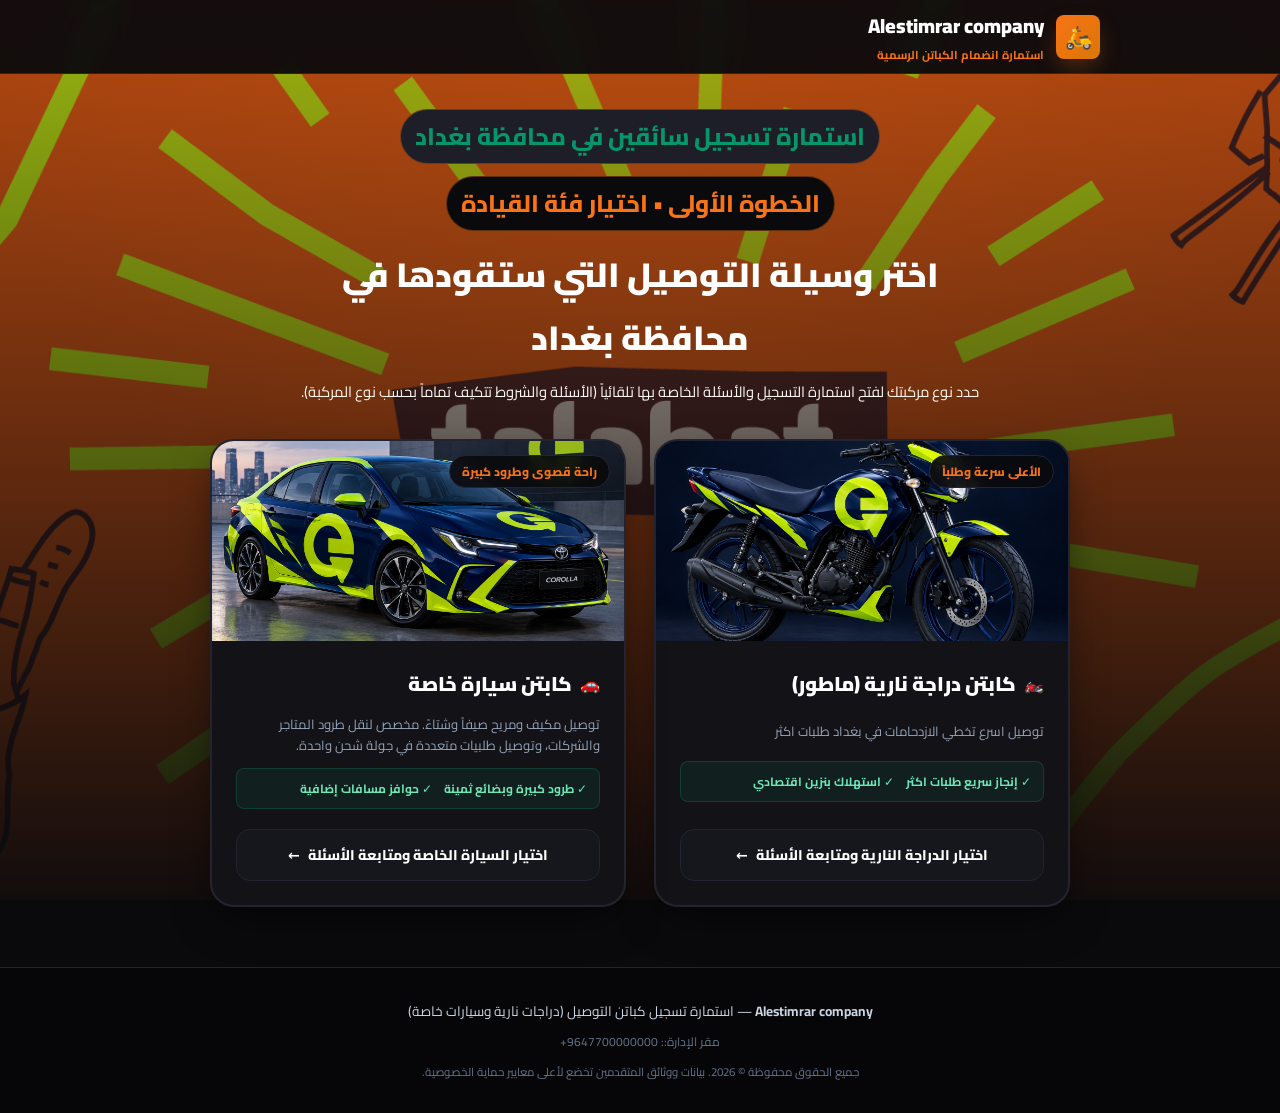
<file: استمارة بغداد/index.html>
<!DOCTYPE html>
<html lang="ar" dir="rtl">
<head>
  <meta charset="UTF-8">
  <meta name="viewport" content="width=device-width, initial-scale=1.0">
  <title>استمارة تسجيل كابتن توصيل | بغداد دلفري - Baghdad Delivery</title>
  <meta name="description" content="استمارة التقديم الرسمية لتسجيل كباتن وسائقي التوصيل (سيارة أو دراجة نارية) في بغداد عبر واتساب.">
  <link rel="stylesheet" href="style.css">
</head>
<body>

  <!-- شريط رأس الاستمارة -->
  <header class="header">
    <div class="container header-container">
      <a href="#" class="brand-link" id="logoHeaderBtn">
        <div class="brand-icon-box">🛵</div>
        <div class="brand-text">
          <span class="brand-title"> Alestimrar company </span>
          <span class="brand-subtitle">استمارة انضمام الكباتن الرسمية</span>
        </div>
      </a>
    </div>
  </header>

  <!-- الحاوية الرئيسية -->
  <main class="main-form-wrapper">
    <div class="container">
      
      <!-- الشاشة 1: اختيار وسيلة النقل -->
      <div id="vehicleSelectScreen" class="vehicle-screen-active">
        
        <div class="form-header-banner" style="text-align: center; max-width: 680px; margin: 0 auto 35px;">
          <div class="badge-tat"> استمارة تسجيل سائقين في محافظة بغداد </div>
          <div class="badge-tag">الخطوة الأولى • اختيار فئة القيادة</div>
          
          <h1 class="main-form-title">اختر وسيلة التوصيل التي ستقودها في محافظة بغداد</h1>
          <p class="main-form-desc">
            حدد نوع مركبتك لفتح استمارة التسجيل والأسئلة الخاصة بها تلقائياً (الأسئلة والشروط تتكيف تماماً بحسب نوع المركبة).
          </p>
        </div>

        <div class="vehicle-choice-grid-two">
          
          <!-- كابتن دراجة نارية -->
          <div class="vehicle-choice-card" data-vehicle="motorcycle">
            <div class="vehicle-choice-img">
              <img src="poto/dae.png" alt="دراجة نارية للتوصيل">
              <span class="vehicle-choice-badge">الأعلى سرعة وطلباً</span>
            </div>
            <div class="vehicle-choice-info">
              <div class="vehicle-choice-icon-title">
                <span class="icon">🏍️</span>
                <h3>كابتن دراجة نارية (ماطور)</h3>
              </div>
              <p class="desc">توصيل اسرع تخطي الازدحامات في بغداد طلبات اكثر</p>
              <div class="quick-points">
                <span>✓ إنجاز سريع طلبات اكثر</span>
                <span>✓ استهلاك بنزين اقتصادي</span>
              </div>
              <button type="button" class="btn-start-form">
                <span>اختيار الدراجة النارية ومتابعة الأسئلة</span>
                <span>←</span>
              </button>
            </div>
          </div>

          <!-- كابتن سيارة خاصة -->
          <div class="vehicle-choice-card" data-vehicle="car">
            <div class="vehicle-choice-img">
              <img src="poto/cor.png" alt="سيارة توصيل خاصة">
              <span class="vehicle-choice-badge">راحة قصوى وطرود كبيرة</span>
            </div>
            <div class="vehicle-choice-info">
              <div class="vehicle-choice-icon-title">
                <span class="icon">🚗</span>
                <h3>كابتن سيارة خاصة</h3>
              </div>
              <p class="desc">
                توصيل مكيف ومريح صيفاً وشتاءً. مخصص لنقل طرود المتاجر والشركات، وتوصيل طلبيات متعددة في جولة شحن واحدة.
              </p>
              <div class="quick-points">
                <span>✓ طرود كبيرة وبضائع ثمينة</span>
                <span>✓ حوافز مسافات إضافية</span>
              </div>
              <button type="button" class="btn-start-form">
                <span>اختيار السيارة الخاصة ومتابعة الأسئلة</span>
                <span>←</span>
              </button>
            </div>
          </div>

        </div>

      </div>

      <!-- الشاشة 2: استمارة التسجيل -->
      <div id="formContainer" class="form-container-hidden">
        
        <div class="form-card">
          
          <div class="selected-vehicle-banner">
            <div class="selected-v-info">
              <span class="sub-label">أنت تملأ الآن استمارة التقديم لـ:</span>
              <div class="title-with-icon">
                <span id="selectedVehicleEmoji" style="font-size: 24px;">🏍️</span>
                <strong id="selectedVehicleName" style="color: #fff; font-size: 1.15rem;">كابتن دراجة نارية (ماطور)</strong>
              </div>
            </div>

            <button type="button" id="changeVehicleBtn" class="btn-change-vehicle" title="الرجوع واختيار وسيلة نقل أخرى">
              <span>تغيير نوع المركبة</span>
              <span>🔄</span>
            </button>
          </div>

          <div class="form-steps-indicator">
            <button type="button" class="step-indicator-btn active" data-stage="1">
              <span class="indicator-number">1</span>
              <div class="indicator-text">
                <span class="stage-sub">المرحلة 1</span>
                <strong class="stage-name">شروط التسجيل</strong>
              </div>
            </button>
            
            <button type="button" class="step-indicator-btn" data-stage="2">
              <span class="indicator-number">2</span>
              <div class="indicator-text">
                <span class="stage-sub">المرحلة 2</span>
                <strong class="stage-name">المعلومات الشخصية</strong>
              </div>
            </button>
            
            <button type="button" class="step-indicator-btn" data-stage="3">
              <span class="indicator-number">3</span>
              <div class="indicator-text">
                <span class="stage-sub">المرحلة 3</span>
                <strong class="stage-name" id="stage3TabTitle">معلومات المركبة</strong>
              </div>
            </button>
            
            <button type="button" class="step-indicator-btn" data-stage="4">
              <span class="indicator-number">4</span>
              <div class="indicator-text">
                <span class="stage-sub">المرحلة 4</span>
                <strong class="stage-name">المستندات والإرسال</strong>
              </div>
            </button>
          </div>

          <form id="driverForm">
            
            <!-- المرحلة 1: شروط التسجيل -->
            <div id="stage1" class="form-stage active">
              <div class="stage-banner">
                <h2 class="stage-title">1. شروط التسجيل</h2>
                <p class="stage-desc">يرجى تأكيد استيفاء الشروط التالية قبل المتابعة إلى ملء الاستمارة.</p>
              </div>

              <div class="input-block full">
                <div class="tiles-grid" style="grid-template-columns: 1fr; gap: 12px;">
                  <label class="tile-card" style="display: flex; align-items: center; gap: 10px; padding: 16px;">
                    <input type="checkbox" id="condVehicleRegistered" style="width: 20px; height: 20px; accent-color: var(--orange);">
                    <div>
                      <strong style="font-size: 0.95rem;">المركبة (دراجة أو سيارة) مرقمة وحاصلة على سنوية نافذة باسم المقدم</strong>
                    </div>
                  </label>
                  <label class="tile-card" style="display: flex; align-items: center; gap: 10px; padding: 16px;">
                    <input type="checkbox" id="condDrivingLicense" style="width: 20px; height: 20px; accent-color: var(--orange);">
                    <div>
                      <strong style="font-size: 0.95rem;">أمتلك إجازة سوق نافذة</strong>
                    </div>
                  </label>
                  <label class="tile-card" style="display: flex; align-items: center; gap: 10px; padding: 16px;">
                    <input type="checkbox" id="condCriminalRecord" style="width: 20px; height: 20px; accent-color: var(--orange);">
                    <div>
                      <strong style="font-size: 0.95rem;">أمتلك عدم محكومية حديثة الإصدار</strong>
                    </div>
                  </label>
                  <label class="tile-card" style="display: flex; align-items: center; gap: 10px; padding: 16px;">
                    <input type="checkbox" id="condAge18" style="width: 20px; height: 20px; accent-color: var(--orange);">
                    <div>
                      <strong style="font-size: 0.95rem;">عمري قد أتم 18 سنة</strong>
                    </div>
                  </label>
                </div>
                <span id="conditionsErrorHint" class="field-error-msg" style="display: none; margin-top: 10px;">⚠️ يجب تأكيد جميع الشروط أعلاه للمتابعة.</span>
              </div>
            </div>

            <!-- المرحلة 2: المعلومات الشخصية -->
            <div id="stage2" class="form-stage">
              <div class="stage-banner">
                <h2 class="stage-title">2. المعلومات الشخصية</h2>
                <p class="stage-desc">بياناتك الأساسية للاتصال وتوثيق الطلب لدى إدارة بغداد دلفري.</p>
              </div>

              <div class="input-block full">
                <label class="field-label" for="fullName">الاسم الثلاثي (كما في البطاقة الوطنية) <span class="req">*</span></label>
                <input type="text" id="fullName" placeholder="مثال: حيدر كريم جاسم الزبيدي">
                <span class="field-error-msg">يرجى كتابة الاسم الثلاثي</span>
              </div>

              <div class="form-grid">
                <div class="input-block">
                  <label class="field-label" for="phoneNumber">رقم الهاتف (واتساب) <span class="req">*</span></label>
                  <input type="tel" id="phoneNumber" placeholder="0770 123 4567" dir="ltr">
                  <span class="field-hint">يبدأ بـ 07 وطوله 11 رقماً</span>
                  <span class="field-error-msg">يرجى إدخال رقم هاتف عراقي صحيح</span>
                </div>

                <div class="input-block">
                  <label class="field-label" for="alternatePhone">رقم هاتف ثاني <span class="req">*</span></label>
                  <input type="tel" id="alternatePhone" placeholder="0780 000 0000" dir="ltr">
                  <span class="field-hint">رقم إضافي للتواصل</span>
                  <span class="field-error-msg">يرجى إدخال رقم هاتف بديل صحيح</span>
                </div>
              </div>

              <div class="form-grid">
                <div class="input-block">
                  <label class="field-label" for="birthDateOrAge">العمر أو سنة التولد <span class="req">*</span></label>
                  <input type="text" id="birthDateOrAge" placeholder="مثال: 24 سنة (أو تولد 2002)">
                  <span class="field-error-msg">يرجى إدخال العمر أو التولد</span>
                </div>

                <div class="input-block">
                  <label class="field-label" for="district">منطقة السكن الحالية في بغداد <span class="req">*</span></label>
                  <select id="district">
                    <option value="">-- اختر منطقتك في بغداد --</option>
                    <option value="الكرادة الشرقية">الكرادة الشرقية</option>
                    <option value="الكرادة داخل">الكرادة داخل</option>
                    <option value="الجادرية">الجادرية</option>
                    <option value="المنصور">المنصور</option>
                    <option value="اليرموك">اليرموك</option>
                    <option value="حي الجامعة">حي الجامعة</option>
                    <option value="العامرية">العامرية</option>
                    <option value="الغزالية">الغزالية</option>
                    <option value="الخضراء">الخضراء</option>
                    <option value="السيدية">السيدية</option>
                    <option value="البياع">البياع</option>
                    <option value="الدورة">الدورة</option>
                    <option value="المعلّف">المعلّف</option>
                    <option value="الشرطة">الشرطة</option>
                    <option value="بغداد الجديدة">بغداد الجديدة</option>
                    <option value="زيونة">زيونة</option>
                    <option value="البلديات">البلديات</option>
                    <option value="كمب سارة">كمب سارة</option>
                    <option value="فلسطين">فلسطين</option>
                    <option value="حي الأمانة">حي الأمانة</option>
                    <option value="الشعلة">الشعلة</option>
                    <option value="الحرية">الحرية</option>
                    <option value="الحسينية">الحسينية</option>
                    <option value="مدينة الصدر">مدينة الصدر</option>
                    <option value="الكاظمية">الكاظمية</option>
                    <option value="الأعظمية">الأعظمية</option>
                    <option value="الوزيرية">الوزيرية</option>
                    <option value="الباب الشرقي">الباب الشرقي</option>
                    <option value="الميدان">الميدان</option>
                    <option value="السنك">السنك</option>
                    <option value="الصالحية">الصالحية</option>
                    <option value="العلاوي">العلاوي</option>
                    <option value="التحرير">التحرير</option>
                    <option value="حي النضال">حي النضال</option>
                    <option value="حي المعلمين">حي المعلمين</option>
                    <option value="حي الزهراء">حي الزهراء</option>
                    <option value="الوشاش">الوشاش</option>
                    <option value="حي العامل">حي العامل</option>
                    <option value="حي الجهاد">حي الجهاد</option>
                    <option value="حي الإعلام">حي الإعلام</option>
                    <option value="حي الصحفيين">حي الصحفيين</option>
                    <option value="أبو غريب">أبو غريب</option>
                    <option value="المحمودية">المحمودية</option>
                    <option value="الطارمية">الطارمية</option>
                    <option value="المدائن (سلمان باك)">المدائن (سلمان باك)</option>
                    <option value="التاجي">التاجي</option>
                    <option value="الرشيدية">الرشيدية</option>
                    <option value="منطقة أخرى في بغداد">منطقة أخرى في بغداد</option>
                  </select>
                  <span class="field-error-msg">يرجى تحديد منطقة السكن في بغداد</span>
                </div>
              </div>

              <!-- حقل المنطقة الأخرى (يظهر عند اختيار "منطقة أخرى") -->
              <div id="otherDistrictBlock" class="input-block full" style="display: none;">
                <label class="field-label" for="otherDistrictInput">يرجى كتابة اسم المنطقة الأخرى <span class="req">*</span></label>
                <input type="text" id="otherDistrictInput" placeholder="مثال: منطقة الكمالية، حي العسكري، الخ...">
                <span class="field-error-msg">يرجى كتابة اسم المنطقة</span>
              </div>

              <div class="input-block full">
                <label class="field-label" for="landmark">أقرب نقطة دالة لمنزلك <span class="req">*</span></label>
                <input type="text" id="landmark" placeholder="مثال: قرب مول بغداد، خلف ساحة الأندلس، فرع مدرسة الرشيد...">
                <span class="field-error-msg">يرجى كتابة أقرب نقطة دالة</span>
              </div>
            </div>

            <!-- المرحلة 3: معلومات المركبة -->
            <div id="stage3" class="form-stage">
              
              <!-- أسئلة الدراجة النارية -->
              <div id="motorcycleQuestionsSection">
                <div class="stage-banner">
                  <div class="badge-tag" style="background: rgba(249, 115, 22, 0.15);">🏍️ أسئلة كابتن الدراجة النارية</div>
                  <h2 class="stage-title">3. معلومات الدراجة النارية</h2>
                  <p class="stage-desc">الأسئلة والشروط الفنية المخصصة لقيادة وتوصيل الدراجات في بغداد.</p>
                </div>

                <div class="form-grid">
                  <div class="input-block">
                    <label class="field-label" for="motoMakeModel">النوع / الموديل <span class="req">*</span></label>
                    <input type="text" id="motoMakeModel" placeholder="مثال: ياماها 150، بطة، دايون، سكوتر...">
                    <span class="field-error-msg">يرجى كتابة نوع وموديل الدراجة</span>
                  </div>

                  <div class="input-block">
                    <label class="field-label" for="motoPlate">رقم اللوحة <span class="req">*</span></label>
                    <input type="text" id="motoPlate" placeholder="مثال: بغداد 12345 دراجة">
                    <span class="field-error-msg">يرجى كتابة رقم اللوحة</span>
                  </div>
                </div>

                <div class="form-grid">
                  <div class="input-block">
                    <label class="field-label" for="motoYear">سنة الصنع <span class="req">*</span></label>
                    <input type="text" id="motoYear" placeholder="مثال: 2020">
                    <span class="field-error-msg">يرجى كتابة سنة الصنع</span>
                  </div>

                  <div class="input-block">
                    <label class="field-label" for="motoColor">اللون <span class="req">*</span></label>
                    <input type="text" id="motoColor" placeholder="مثال: أسود، أحمر، أبيض...">
                    <span class="field-error-msg">يرجى كتابة اللون</span>
                  </div>
                </div>

                <div class="form-grid">
                  <div class="input-block">
                    <label class="field-label" for="motoAnnualValid">هل السنوية نافذة؟ <span class="req">*</span></label>
                    <select id="motoAnnualValid">
                      <option value="" disabled selected>-- اختر --</option>
                      <option value="نعم">نعم</option>
                      <option value="لا">لا</option>
                    </select>
                    <span class="field-error-msg">يرجى الاختيار</span>
                  </div>

                  <div class="input-block">
                    <label class="field-label" for="motoLicenseValid">هل تملك إجازة سوق نافذة؟ <span class="req">*</span></label>
                    <select id="motoLicenseValid">
                      <option value="" disabled selected>-- اختر --</option>
                      <option value="نعم">نعم</option>
                      <option value="لا">لا</option>
                    </select>
                    <span class="field-error-msg">يرجى الاختيار</span>
                  </div>
                </div>

                <div class="input-block full">
                  <label class="field-label" for="motoCriminalRecord">هل تملك عدم محكومية (جديدة الإصدار)؟ <span class="req">*</span></label>
                  <select id="motoCriminalRecord">
                    <option value="" disabled selected>-- اختر --</option>
                    <option value="نعم">نعم</option>
                    <option value="لا">لا</option>
                  </select>
                  <span class="field-error-msg">يرجى الاختيار</span>
                </div>
              </div>

              <!-- أسئلة السيارة الخاصة -->
              <div id="carQuestionsSection" style="display: none;">
                <div class="stage-banner">
                  <div class="badge-tag" style="background: rgba(16, 185, 129, 0.15); color: #6ee7b7; border-color: rgba(16, 185, 129, 0.3);">🚗 أسئلة كابتن السيارة الخاصة</div>
                  <h2 class="stage-title">3. معلومات السيارة الخاصة</h2>
                  <p class="stage-desc">الأسئلة والشروط الفنية المخصصة لنقل وتوصيل الطرود بالسيارة في بغداد.</p>
                </div>

                <div class="form-grid">
                  <div class="input-block">
                    <label class="field-label" for="carMakeModel">النوع / الموديل <span class="req">*</span></label>
                    <input type="text" id="carMakeModel" placeholder="مثال: تويوتا كورولا، كيا سيراتو...">
                    <span class="field-error-msg">يرجى كتابة نوع وموديل السيارة</span>
                  </div>

                  <div class="input-block">
                    <label class="field-label" for="carPlate">رقم اللوحة <span class="req">*</span></label>
                    <input type="text" id="carPlate" placeholder="مثال: بغداد 12345 خصوصي">
                    <span class="field-error-msg">يرجى كتابة رقم اللوحة</span>
                  </div>
                </div>

                <div class="form-grid">
                  <div class="input-block">
                    <label class="field-label" for="carYear">سنة الصنع <span class="req">*</span></label>
                    <input type="text" id="carYear" placeholder="مثال: 2020 أو 2018...">
                    <span class="field-error-msg">يرجى كتابة سنة الصنع</span>
                  </div>

                  <div class="input-block">
                    <label class="field-label" for="carColor">اللون <span class="req">*</span></label>
                    <input type="text" id="carColor" placeholder="مثال: أبيض، رصاصي، أسود...">
                    <span class="field-error-msg">يرجى كتابة اللون</span>
                  </div>
                </div>

                <div class="form-grid">
                  <div class="input-block">
                    <label class="field-label" for="carAnnualValid">هل السنوية نافذة؟ <span class="req">*</span></label>
                    <select id="carAnnualValid">
                      <option value="" disabled selected>-- اختر --</option>
                      <option value="نعم">نعم</option>
                      <option value="لا">لا</option>
                    </select>
                    <span class="field-error-msg">يرجى الاختيار</span>
                  </div>

                  <div class="input-block">
                    <label class="field-label" for="carLicenseValid">هل تملك إجازة سوق نافذة؟ <span class="req">*</span></label>
                    <select id="carLicenseValid">
                      <option value="" disabled selected>-- اختر --</option>
                      <option value="نعم">نعم</option>
                      <option value="لا">لا</option>
                    </select>
                    <span class="field-error-msg">يرجى الاختيار</span>
                  </div>
                </div>

                <div class="input-block full">
                  <label class="field-label" for="carCriminalRecord">هل تملك عدم محكومية (جديدة الإصدار)؟ <span class="req">*</span></label>
                  <select id="carCriminalRecord">
                    <option value="" disabled selected>-- اختر --</option>
                    <option value="نعم">نعم</option>
                    <option value="لا">لا</option>
                  </select>
                  <span class="field-error-msg">يرجى الاختيار</span>
                </div>
              </div>

            </div>

            <!-- المرحلة 4: المستندات والإرسال -->
            <div id="stage4" class="form-stage">
              <div class="stage-banner">
                <h2 class="stage-title">4. المستندات والإرسال النهائي</h2>
                <p class="stage-desc">يرجى قراءة التعليمات التالية بعناية قبل إرسال الطلب.</p>
              </div>

              <div class="privacy-alert-box" style="background: rgba(239, 68, 68, 0.15); border-color: rgba(239, 68, 68, 0.4); color: #fca5a5;">
                <strong style="font-size: 1rem; display: block; margin-bottom: 8px;">⚠️ تنبيه هام جداً لإتمام التقديم:</strong>
                <p style="margin-bottom: 10px; line-height: 1.8;">
                  بعد الضغط على زر الإرسال وفتح محادثة الواتساب، يجب عليك إرسال <strong>صور المستمسكات المطلوبة</strong> على <strong>نفس المحادثة</strong> مباشرة. 
                  <span style="color: #fff; font-weight: bold; text-decoration: underline;">خلاف ذلك، سيتم إهمال ورفض التقديم.</span>
                </p>
                <hr style="border-color: rgba(239, 68, 68, 0.2); margin: 12px 0;">
                <strong style="color: #fff; display: block; margin-bottom: 8px;">المستمسكات المطلوبة (يرجى تصويرها بوضوح):</strong>
                <ol style="padding-right: 20px; line-height: 2; font-size: 0.9rem;">
                  <li>البطاقة الموحدة (الوجه الأمامي والخلفي).</li>
                  <li>بطاقة السكن (الوجه الأمامي والخلفي).</li>
                  <li>السنوية (صورة الوجه الأمامي والخلفي).</li>
                  <li>إجازة السوق (الوجه الأمامي والخلفي).</li>
                  <li>صورة للعدم محكومية (حديثة الإصدار).</li>
                  <li>صورة سيلفي للمتقدم (خلفية بيضاء، واضحة وحديثة).</li>
                </ol>
              </div>

              <div class="privacy-alert-box">
                <strong>🔒 حماية الخصوصية وأمان المستمسكات الرسمية:</strong>
                <p style="margin-top: 4px;">
                  حفاظاً على سرية بياناتك الشخصية، لن يتم إرسال أي صورة من مستمسكاتك الحساسة عبر رابط أو نص واتساب إطلاقاً.
                  المعاينة هنا محلية على هاتفك للتأكد من جاهزيتها، وسيُطلب منك إبراز النسخ الأصلية ومطابقتها شخصياً عند المقابلة في مقر بغداد دلفري في مركز المدينة.
                </p>
              </div>

              <div class="input-block full">
                <label class="field-label" for="notes">أي ملاحظات أو استفسار تود إضافته لإدارة التوظيف <span class="req">*</span></label>
                <textarea id="notes" rows="2" placeholder="مثال: جاهز للبدء من الغد، أفضّل العمل في الجانب الأيسر من بغداد... (أو اكتب: لا يوجد)"></textarea>
                <span class="field-error-msg">يرجى كتابة أي ملاحظة (أو اكتب 'لا يوجد')</span>
              </div>
            </div>

            <div class="form-footer-buttons">
              <button type="button" id="prevStageBtn" class="btn-secondary" style="display: none;">← السابق</button>
              <div style="flex: 1;"></div>
              <button type="button" id="nextStageBtn" class="btn-primary">المتابعة للمرحلة التالية ←</button>
              <button type="submit" id="submitWhatsAppBtn" class="btn-whatsapp-send" style="display: none;">
                <span>💬 إرسال طلب التسجيل إلى واتساب</span>
              </button>
            </div>

          </form>

        </div>

      </div>

    </div>
  </main>

  <!-- نافذة واتساب -->
  <div id="waModal" class="modal-overlay">
    <div class="modal-card">
      <button type="button" id="closeModalBtn" class="modal-close-btn">&times;</button>
      
      <span class="modal-badge">✓ تم تجهيز بيانات الطلب لفتح واتساب</span>
      <h3 class="modal-title">اضغط «إرسال» داخل واتساب لإتمام الطلب</h3>
      <p style="font-size: 0.8rem; color: var(--text-muted);">
        تم توليد المعرف المرجعي المحلي: <strong id="modalRefText" style="color: var(--orange);">BD-26-00000</strong> (طلب محلي غير مسجل في قاعدة بيانات سحابية).
      </p>

      <div class="modal-notice-banner" style="background: rgba(239, 68, 68, 0.15); border-color: rgba(239, 68, 68, 0.4); color: #fca5a5;">
        ⚠️ <strong>تنبيه هام:</strong> الموقع لا يستطيع معرفة ما إذا ضغطت على زر الإرسال فعلاً داخل تطبيق واتساب بسبب سياسات الخصوصية لرابط wa.me. يرجى التأكد من الضغط على زر الإرسال (Send) بمجرد فتح المحادثة. <br><br>
        <strong>ولا تنسَ إرسال صور المستمسكات المطلوبة على نفس المحادثة لإتمام التقديم.</strong>
      </div>

      <div style="display: flex; justify-content: space-between; align-items: center; margin-top: 14px;">
        <span style="font-size: 0.78rem; color: var(--text-muted); font-weight: bold;">معاينة نص الرسالة المجهزة:</span>
        <button type="button" id="copyMsgBtn" style="background: none; border: none; color: var(--orange); font-size: 0.78rem; cursor: pointer; font-weight: bold; font-family: inherit;">
          نسخ النص بالكامل
        </button>
      </div>

      <div id="modalMsgText" class="modal-message-preview"></div>

      <div style="margin-top: 16px;">
        <a id="modalOpenWaBtn" href="#" target="_blank" class="btn-whatsapp-send" style="width: 100%; justify-content: center; text-decoration: none;">
          فتح واتساب الآن مجدداً
        </a>
      </div>

      <div style="display: flex; justify-content: space-between; font-size: 0.72rem; color: var(--text-dim); margin-top: 12px;">
        <span>الرقم المستلم: <strong id="modalTargetNumber" style="color: #fff;" dir="ltr">+9647700000000</strong></span>
        <span>إذا لم يفتح التطبيق، انسخ النص وأرسله يدوياً للرقم أعلاه.</span>
      </div>
    </div>
  </div>

  <!-- تذييل الصفحة -->
  <footer class="footer">
    <div class="container" style="text-align: center;">
      <p style="font-size: 0.85rem; color: #cbd5e1; margin-bottom: 6px;">
        <strong>Alestimrar company</strong> — استمارة تسجيل كباتن التوصيل (دراجات نارية وسيارات خاصة)
      </p>
      <p style="font-size: 0.75rem; color: var(--text-dim);">
        مقر الإدارة:: <span class="active-wa-display" dir="ltr">+9647700000000</span>
      </p>
      <p style="font-size: 0.72rem; color: var(--text-dim); margin-top: 8px;">
        جميع الحقوق محفوظة © 2026. بيانات ووثائق المتقدمين تخضع لأعلى معايير حماية الخصوصية.
      </p>
    </div>
  </footer>

  <script src="script.js"></script>
</body>
</html>
</file>
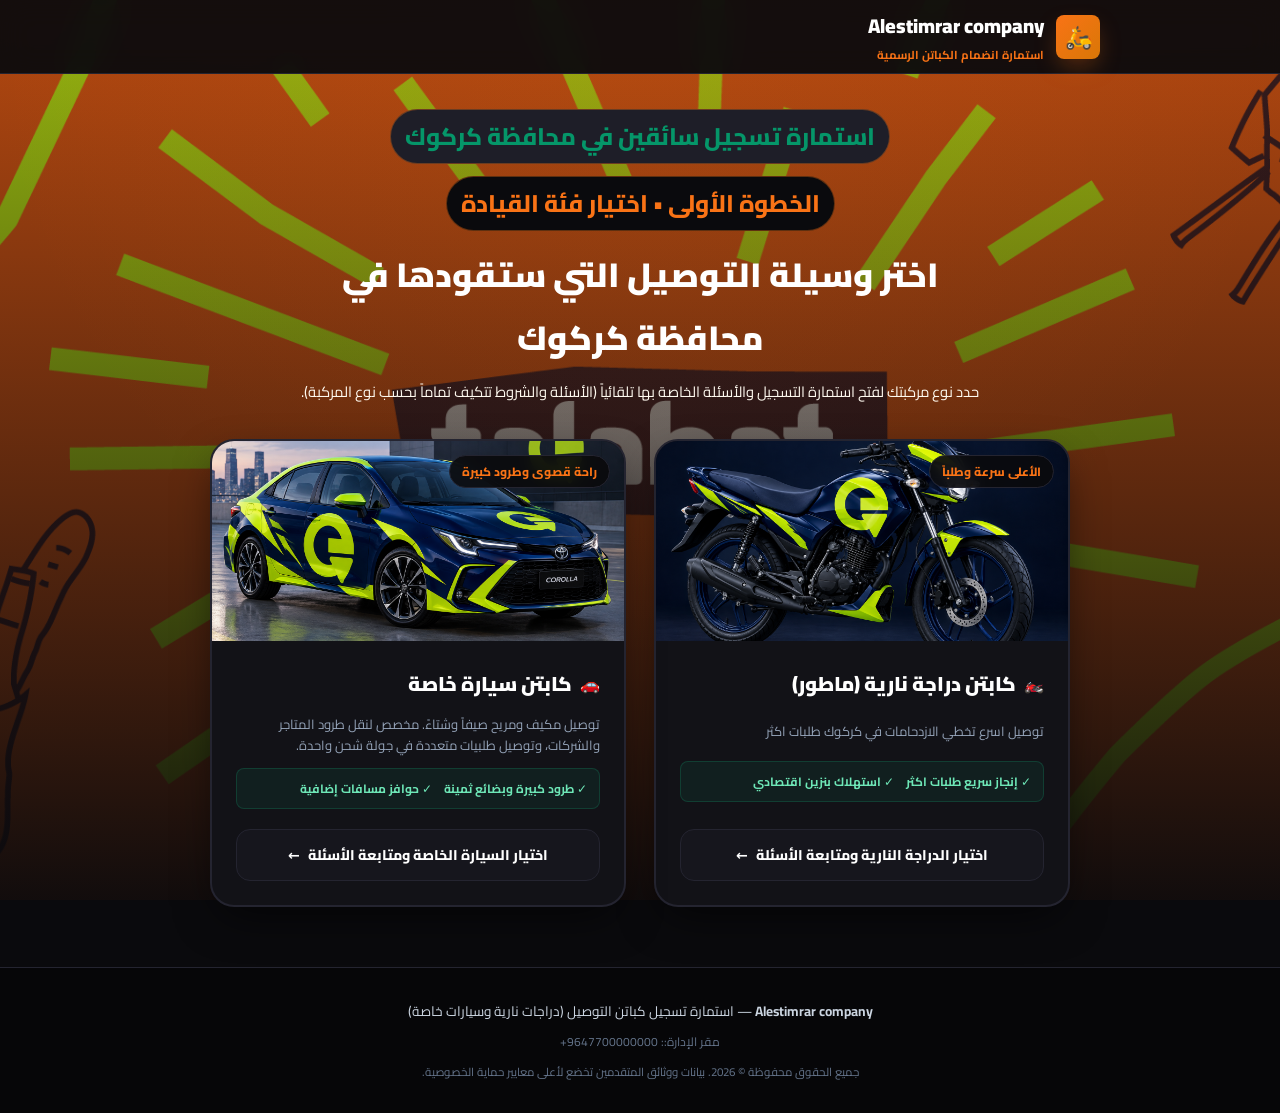
<file: استمارة كركوك/index.html>
<!DOCTYPE html>
<html lang="ar" dir="rtl">
<head>
  <meta charset="UTF-8">
  <meta name="viewport" content="width=device-width, initial-scale=1.0">
  <title>استمارة تسجيل كابتن توصيل | كركوك دلفري - Kirkuk Delivery</title>
  <meta name="description" content="استمارة التقديم الرسمية لتسجيل كباتن وسائقي التوصيل (سيارة أو دراجة نارية) في كركوك عبر واتساب.">
  <link rel="stylesheet" href="style.css">
</head>
<body>

  <!-- شريط رأس الاستمارة -->
  <header class="header">
    <div class="container header-container">
      <a href="#" class="brand-link" id="logoHeaderBtn">
        <div class="brand-icon-box">🛵</div>
        <div class="brand-text">
          <span class="brand-title"> Alestimrar company </span>
          <span class="brand-subtitle">استمارة انضمام الكباتن الرسمية</span>
        </div>
      </a>
    </div>
  </header>

  <!-- الحاوية الرئيسية -->
  <main class="main-form-wrapper">
    <div class="container">
      
      <!-- الشاشة 1: اختيار وسيلة النقل -->
      <div id="vehicleSelectScreen" class="vehicle-screen-active">
        
        <div class="form-header-banner" style="text-align: center; max-width: 680px; margin: 0 auto 35px;">
          <div class="badge-tat"> استمارة تسجيل سائقين في محافظة كركوك </div>
          <div class="badge-tag">الخطوة الأولى • اختيار فئة القيادة</div>
          
          <h1 class="main-form-title">اختر وسيلة التوصيل التي ستقودها في محافظة كركوك</h1>
          <p class="main-form-desc">
            حدد نوع مركبتك لفتح استمارة التسجيل والأسئلة الخاصة بها تلقائياً (الأسئلة والشروط تتكيف تماماً بحسب نوع المركبة).
          </p>
        </div>

        <div class="vehicle-choice-grid-two">
          
          <!-- كابتن دراجة نارية -->
          <div class="vehicle-choice-card" data-vehicle="motorcycle">
            <div class="vehicle-choice-img">
              <img src="poto/dae.png" alt="دراجة نارية للتوصيل">
              <span class="vehicle-choice-badge">الأعلى سرعة وطلباً</span>
            </div>
            <div class="vehicle-choice-info">
              <div class="vehicle-choice-icon-title">
                <span class="icon">🏍️</span>
                <h3>كابتن دراجة نارية (ماطور)</h3>
              </div>
              <p class="desc">توصيل اسرع تخطي الازدحامات في كركوك طلبات اكثر</p>
              <div class="quick-points">
                <span>✓ إنجاز سريع طلبات اكثر</span>
                <span>✓ استهلاك بنزين اقتصادي</span>
              </div>
              <button type="button" class="btn-start-form">
                <span>اختيار الدراجة النارية ومتابعة الأسئلة</span>
                <span>←</span>
              </button>
            </div>
          </div>

          <!-- كابتن سيارة خاصة -->
          <div class="vehicle-choice-card" data-vehicle="car">
            <div class="vehicle-choice-img">
              <img src="poto/cor.png" alt="سيارة توصيل خاصة">
              <span class="vehicle-choice-badge">راحة قصوى وطرود كبيرة</span>
            </div>
            <div class="vehicle-choice-info">
              <div class="vehicle-choice-icon-title">
                <span class="icon">🚗</span>
                <h3>كابتن سيارة خاصة</h3>
              </div>
              <p class="desc">
                توصيل مكيف ومريح صيفاً وشتاءً. مخصص لنقل طرود المتاجر والشركات، وتوصيل طلبيات متعددة في جولة شحن واحدة.
              </p>
              <div class="quick-points">
                <span>✓ طرود كبيرة وبضائع ثمينة</span>
                <span>✓ حوافز مسافات إضافية</span>
              </div>
              <button type="button" class="btn-start-form">
                <span>اختيار السيارة الخاصة ومتابعة الأسئلة</span>
                <span>←</span>
              </button>
            </div>
          </div>

        </div>

      </div>

      <!-- الشاشة 2: استمارة التسجيل -->
      <div id="formContainer" class="form-container-hidden">
        
        <div class="form-card">
          
          <div class="selected-vehicle-banner">
            <div class="selected-v-info">
              <span class="sub-label">أنت تملأ الآن استمارة التقديم لـ:</span>
              <div class="title-with-icon">
                <span id="selectedVehicleEmoji" style="font-size: 24px;">🏍️</span>
                <strong id="selectedVehicleName" style="color: #fff; font-size: 1.15rem;">كابتن دراجة نارية (ماطور)</strong>
              </div>
            </div>

            <button type="button" id="changeVehicleBtn" class="btn-change-vehicle" title="الرجوع واختيار وسيلة نقل أخرى">
              <span>تغيير نوع المركبة</span>
              <span>🔄</span>
            </button>
          </div>

          <div class="form-steps-indicator">
            <button type="button" class="step-indicator-btn active" data-stage="1">
              <span class="indicator-number">1</span>
              <div class="indicator-text">
                <span class="stage-sub">المرحلة 1</span>
                <strong class="stage-name">شروط التسجيل</strong>
              </div>
            </button>
            
            <button type="button" class="step-indicator-btn" data-stage="2">
              <span class="indicator-number">2</span>
              <div class="indicator-text">
                <span class="stage-sub">المرحلة 2</span>
                <strong class="stage-name">المعلومات الشخصية</strong>
              </div>
            </button>
            
            <button type="button" class="step-indicator-btn" data-stage="3">
              <span class="indicator-number">3</span>
              <div class="indicator-text">
                <span class="stage-sub">المرحلة 3</span>
                <strong class="stage-name" id="stage3TabTitle">معلومات المركبة</strong>
              </div>
            </button>
            
            <button type="button" class="step-indicator-btn" data-stage="4">
              <span class="indicator-number">4</span>
              <div class="indicator-text">
                <span class="stage-sub">المرحلة 4</span>
                <strong class="stage-name">المستندات والإرسال</strong>
              </div>
            </button>
          </div>

          <form id="driverForm">
            
            <!-- المرحلة 1: شروط التسجيل -->
            <div id="stage1" class="form-stage active">
              <div class="stage-banner">
                <h2 class="stage-title">1. شروط التسجيل</h2>
                <p class="stage-desc">يرجى تأكيد استيفاء الشروط التالية قبل المتابعة إلى ملء الاستمارة.</p>
              </div>

              <div class="input-block full">
                <div class="tiles-grid" style="grid-template-columns: 1fr; gap: 12px;">
                  <label class="tile-card" style="display: flex; align-items: center; gap: 10px; padding: 16px; cursor: pointer;">
                    <input type="checkbox" id="condVehicleRegistered" class="condition-checkbox">
                    <div>
                      <strong style="font-size: 0.95rem;">المركبة (دراجة أو سيارة) مرقمة وحاصلة على سنوية نافذة باسم المقدم</strong>
                    </div>
                  </label>
                  <label class="tile-card" style="display: flex; align-items: center; gap: 10px; padding: 16px; cursor: pointer;">
                    <input type="checkbox" id="condDrivingLicense" class="condition-checkbox">
                    <div>
                      <strong style="font-size: 0.95rem;">أمتلك إجازة سوق نافذة</strong>
                    </div>
                  </label>
                  <label class="tile-card" style="display: flex; align-items: center; gap: 10px; padding: 16px; cursor: pointer;">
                    <input type="checkbox" id="condCriminalRecord" class="condition-checkbox">
                    <div>
                      <strong style="font-size: 0.95rem;">أمتلك عدم محكومية حديثة الإصدار</strong>
                    </div>
                  </label>
                  <label class="tile-card" style="display: flex; align-items: center; gap: 10px; padding: 16px; cursor: pointer;">
                    <input type="checkbox" id="condAge18" class="condition-checkbox">
                    <div>
                      <strong style="font-size: 0.95rem;">عمري قد أتم 18 سنة</strong>
                    </div>
                  </label>
                </div>
                <span id="conditionsErrorHint" class="field-error-msg" style="display: none; margin-top: 10px;">⚠️ يجب تأكيد جميع الشروط أعلاه للمتابعة.</span>
              </div>
            </div>

            <!-- المرحلة 2: المعلومات الشخصية -->
            <div id="stage2" class="form-stage">
              <div class="stage-banner">
                <h2 class="stage-title">2. المعلومات الشخصية</h2>
                <p class="stage-desc">بياناتك الأساسية للاتصال وتوثيق الطلب لدى إدارة كركوك دلفري.</p>
              </div>

              <div class="input-block full">
                <label class="field-label" for="fullName">الاسم الثلاثي (كما في البطاقة الوطنية) <span class="req">*</span></label>
                <input type="text" id="fullName" placeholder="مثال: حيدر كريم جاسم الزبيدي">
                <span class="field-error-msg">يرجى كتابة الاسم الثلاثي</span>
              </div>

              <div class="form-grid">
                <div class="input-block">
                  <label class="field-label" for="phoneNumber">رقم الهاتف (واتساب) <span class="req">*</span></label>
                  <input type="tel" id="phoneNumber" placeholder="0770 123 4567" dir="ltr">
                  <span class="field-hint">يبدأ بـ 07 وطوله 11 رقماً</span>
                  <span class="field-error-msg">يرجى إدخال رقم هاتف عراقي صحيح</span>
                </div>

                <div class="input-block">
                  <label class="field-label" for="alternatePhone">رقم هاتف ثاني <span class="req">*</span></label>
                  <input type="tel" id="alternatePhone" placeholder="0780 000 0000" dir="ltr">
                  <span class="field-hint">رقم إضافي للتواصل</span>
                  <span class="field-error-msg">يرجى إدخال رقم هاتف بديل صحيح</span>
                </div>
              </div>

              <div class="form-grid">
                <div class="input-block">
                  <label class="field-label" for="birthDateOrAge">العمر أو سنة التولد <span class="req">*</span></label>
                  <input type="text" id="birthDateOrAge" placeholder="مثال: 24 سنة (أو تولد 2002)">
                  <span class="field-error-msg">يرجى إدخال العمر أو التولد (18 سنة فما فوق)</span>
                </div>

                <div class="input-block">
                  <label class="field-label" for="district">منطقة السكن الحالية في كركوك <span class="req">*</span></label>
                  <select id="district">
                    <option value="">-- اختر منطقتك في كركوك --</option>
                    <option value="مركز كركوك (البلدة القديمة)">مركز كركوك (البلدة القديمة)</option>
                    <option value="حي واسطي">حي واسطي</option>
                    <option value="حي عدن">حي عدن</option>
                    <option value="حي رحيم آوا">حي رحيم آوا</option>
                    <option value="حي ئاسايش">حي ئاسايش</option>
                    <option value="حي شورجة">حي شورجة</option>
                    <option value="حي مصلى">حي مصلى</option>
                    <option value="حي رزكاري">حي رزكاري</option>
                    <option value="حي امام قاسم">حي امام قاسم</option>
                    <option value="حي الزهور">حي الزهور</option>
                    <option value="حي النصر">حي النصر</option>
                    <option value="حي الوحدة">حي الوحدة</option>
                    <option value="حي العروبة">حي العروبة</option>
                    <option value="حي الحسين">حي الحسين</option>
                    <option value="حي بكر آوا">حي بكر آوا</option>
                    <option value="حي بدر">حي بدر</option>
                    <option value="حي نوروز">حي نوروز</option>
                    <option value="حي الشيخ محي الدين">حي الشيخ محي الدين</option>
                    <option value="حي كرمل">حي كرمل</option>
                    <option value="حي بغداد (كركوك)">حي بغداد (كركوك)</option>
                    <option value="حي المعلمين (كركوك)">حي المعلمين (كركوك)</option>
                    <option value="حي العسكري (كركوك)">حي العسكري (كركوك)</option>
                    <option value="قضاء الحويجة">قضاء الحويجة</option>
                    <option value="قضاء داقوق (طاووق)">قضاء داقوق (طاووق)</option>
                    <option value="قضاء دبس">قضاء دبس</option>
                    <option value="قضاء الرياض">قضاء الرياض</option>
                    <option value="ناحية الملتقى">ناحية الملتقى</option>
                    <option value="ناحية التون كوبري">ناحية التون كوبري</option>
                    <option value="ناحية يايجي">ناحية يايجي</option>
                    <option value="ناحية شوان">ناحية شوان</option>
                    <option value="ناحية سركران">ناحية سركران</option>
                    <option value="منطقة أخرى في كركوك">منطقة أخرى في كركوك</option>
                  </select>
                  <span class="field-error-msg">يرجى تحديد منطقة السكن في كركوك</span>
                </div>
              </div>

              <!-- حقل المنطقة الأخرى -->
              <div id="otherDistrictBlock" class="input-block full" style="display: none;">
                <label class="field-label" for="otherDistrictInput">يرجى كتابة اسم المنطقة الأخرى <span class="req">*</span></label>
                <input type="text" id="otherDistrictInput" placeholder="مثال: منطقة الكومي، حي العسكري، الخ...">
                <span class="field-error-msg">يرجى كتابة اسم المنطقة</span>
              </div>

              <div class="input-block full">
                <label class="field-label" for="landmark">أقرب نقطة دالة لمنزلك <span class="req">*</span></label>
                <input type="text" id="landmark" placeholder="مثال: قرب قلعة كركوك، خلف مول كركوك، فرع مدرسة النور...">
                <span class="field-error-msg">يرجى كتابة أقرب نقطة دالة</span>
              </div>
            </div>

            <!-- المرحلة 3: معلومات المركبة -->
            <div id="stage3" class="form-stage">
              
              <!-- أسئلة الدراجة النارية -->
              <div id="motorcycleQuestionsSection">
                <div class="stage-banner">
                  <div class="badge-tag" style="background: rgba(249, 115, 22, 0.15);">🏍️ أسئلة كابتن الدراجة النارية</div>
                  <h2 class="stage-title">3. بيانات ومواصفات الدراجة النارية</h2>
                  <p class="stage-desc">الأسئلة والشروط الفنية المخصصة لقيادة وتوصيل الدراجات في كركوك.</p>
                </div>

                <div class="form-grid">
                  <div class="input-block">
                    <label class="field-label" for="motoMakeModel">النوع / الموديل <span class="req">*</span></label>
                    <input type="text" id="motoMakeModel" placeholder="مثال: ياماها 150، بطة، دايون، سكوتر...">
                    <span class="field-error-msg">يرجى كتابة نوع وموديل الدراجة</span>
                  </div>

                  <div class="input-block">
                    <label class="field-label" for="motoPlate">رقم اللوحة <span class="req">*</span></label>
                    <input type="text" id="motoPlate" placeholder="مثال: كركوك 12345 دراجة">
                    <span class="field-error-msg">يرجى كتابة رقم اللوحة</span>
                  </div>
                </div>

                <div class="form-grid">
                  <div class="input-block">
                    <label class="field-label" for="motoYear">سنة الصنع <span class="req">*</span></label>
                    <input type="text" id="motoYear" placeholder="مثال: 2020">
                    <span class="field-error-msg">يرجى كتابة سنة الصنع</span>
                  </div>

                  <div class="input-block">
                    <label class="field-label" for="motoColor">اللون <span class="req">*</span></label>
                    <input type="text" id="motoColor" placeholder="مثال: أسود، أحمر، أبيض...">
                    <span class="field-error-msg">يرجى كتابة اللون</span>
                  </div>
                </div>

                <div class="form-grid">
                  <div class="input-block">
                    <label class="field-label" for="motoAnnualValid">هل السنوية نافذة؟ <span class="req">*</span></label>
                    <select id="motoAnnualValid">
                      <option value="" disabled selected>-- اختر --</option>
                      <option value="نعم">نعم</option>
                      <option value="لا">لا</option>
                    </select>
                    <span class="field-error-msg">يرجى الاختيار</span>
                  </div>

                  <div class="input-block">
                    <label class="field-label" for="motoLicenseValid">هل تملك إجازة سوق نافذة؟ <span class="req">*</span></label>
                    <select id="motoLicenseValid">
                      <option value="" disabled selected>-- اختر --</option>
                      <option value="نعم">نعم</option>
                      <option value="لا">لا</option>
                    </select>
                    <span class="field-error-msg">يرجى الاختيار</span>
                  </div>
                </div>

                <div class="input-block full">
                  <label class="field-label" for="motoCriminalRecord">هل تملك عدم محكومية (جديدة الإصدار)؟ <span class="req">*</span></label>
                  <select id="motoCriminalRecord">
                    <option value="" disabled selected>-- اختر --</option>
                    <option value="نعم">نعم</option>
                    <option value="لا">لا</option>
                  </select>
                  <span class="field-error-msg">يرجى الاختيار</span>
                </div>
              </div>

              <!-- أسئلة السيارة الخاصة -->
              <div id="carQuestionsSection" style="display: none;">
                <div class="stage-banner">
                  <div class="badge-tag" style="background: rgba(16, 185, 129, 0.15); color: #6ee7b7; border-color: rgba(16, 185, 129, 0.3);">🚗 أسئلة كابتن السيارة الخاصة</div>
                  <h2 class="stage-title">3. بيانات ومواصفات السيارة الخاصة</h2>
                  <p class="stage-desc">الأسئلة والشروط الفنية المخصصة لنقل وتوصيل الطرود بالسيارة في كركوك.</p>
                </div>

                <div class="form-grid">
                  <div class="input-block">
                    <label class="field-label" for="carMakeModel">النوع / الموديل <span class="req">*</span></label>
                    <input type="text" id="carMakeModel" placeholder="مثال: تويوتا كورولا، كيا سيراتو...">
                    <span class="field-error-msg">يرجى كتابة نوع وموديل السيارة</span>
                  </div>

                  <div class="input-block">
                    <label class="field-label" for="carPlate">رقم اللوحة <span class="req">*</span></label>
                    <input type="text" id="carPlate" placeholder="مثال: كركوك 12345 خصوصي">
                    <span class="field-error-msg">يرجى كتابة رقم اللوحة</span>
                  </div>
                </div>

                <div class="form-grid">
                  <div class="input-block">
                    <label class="field-label" for="carYear">سنة الصنع <span class="req">*</span></label>
                    <input type="text" id="carYear" placeholder="مثال: 2020 أو 2018...">
                    <span class="field-error-msg">يرجى كتابة سنة الصنع</span>
                  </div>

                  <div class="input-block">
                    <label class="field-label" for="carColor">اللون <span class="req">*</span></label>
                    <input type="text" id="carColor" placeholder="مثال: أبيض، رصاصي، أسود...">
                    <span class="field-error-msg">يرجى كتابة اللون</span>
                  </div>
                </div>

                <div class="form-grid">
                  <div class="input-block">
                    <label class="field-label" for="carAnnualValid">هل السنوية نافذة؟ <span class="req">*</span></label>
                    <select id="carAnnualValid">
                      <option value="" disabled selected>-- اختر --</option>
                      <option value="نعم">نعم</option>
                      <option value="لا">لا</option>
                    </select>
                    <span class="field-error-msg">يرجى الاختيار</span>
                  </div>

                  <div class="input-block">
                    <label class="field-label" for="carLicenseValid">هل تملك إجازة سوق نافذة؟ <span class="req">*</span></label>
                    <select id="carLicenseValid">
                      <option value="" disabled selected>-- اختر --</option>
                      <option value="نعم">نعم</option>
                      <option value="لا">لا</option>
                    </select>
                    <span class="field-error-msg">يرجى الاختيار</span>
                  </div>
                </div>

                <div class="input-block full">
                  <label class="field-label" for="carCriminalRecord">هل تملك عدم محكومية (جديدة الإصدار)؟ <span class="req">*</span></label>
                  <select id="carCriminalRecord">
                    <option value="" disabled selected>-- اختر --</option>
                    <option value="نعم">نعم</option>
                    <option value="لا">لا</option>
                  </select>
                  <span class="field-error-msg">يرجى الاختيار</span>
                </div>
              </div>

            </div>

            <!-- المرحلة 4: المستندات والإرسال -->
            <div id="stage4" class="form-stage">
              <div class="stage-banner">
                <h2 class="stage-title">4. المستندات والإرسال النهائي</h2>
                <p class="stage-desc">يرجى قراءة التعليمات التالية بعناية قبل إرسال الطلب.</p>
              </div>

              <div class="privacy-alert-box" style="background: rgba(239, 68, 68, 0.15); border-color: rgba(239, 68, 68, 0.4); color: #fca5a5;">
                <strong style="font-size: 1rem; display: block; margin-bottom: 8px;">⚠️ تنبيه هام جداً لإتمام التقديم:</strong>
                <p style="margin-bottom: 10px; line-height: 1.8;">
                  بعد الضغط على زر الإرسال وفتح محادثة الواتساب، يجب عليك إرسال <strong>صور المستمسكات المطلوبة</strong> على <strong>نفس المحادثة</strong> مباشرة. 
                  <span style="color: #fff; font-weight: bold; text-decoration: underline;">خلاف ذلك، سيتم إهمال ورفض التقديم.</span>
                </p>
                <hr style="border-color: rgba(239, 68, 68, 0.2); margin: 12px 0;">
                <strong style="color: #fff; display: block; margin-bottom: 8px;">المستمسكات المطلوبة (يرجى تصويرها بوضوح):</strong>
                <ol style="padding-right: 20px; line-height: 2; font-size: 0.9rem;">
                  <li>البطاقة الموحدة (الوجه الأمامي والخلفي).</li>
                  <li>بطاقة السكن (الوجه الأمامي والخلفي).</li>
                  <li>السنوية (صورة الوجه الأمامي والخلفي).</li>
                  <li>إجازة السوق (الوجه الأمامي والخلفي).</li>
                  <li>صورة للعدم محكومية (حديثة الإصدار).</li>
                  <li>صورة سيلفي للمتقدم (خلفية بيضاء، واضحة وحديثة).</li>
                </ol>
              </div>

              <div class="privacy-alert-box">
                <strong>🔒 حماية الخصوصية وأمان المستمسكات الرسمية:</strong>
                <p style="margin-top: 4px;">
                  حفاظاً على سرية بياناتك الشخصية، لن يتم إرسال أي صورة من مستمسكاتك الحساسة عبر رابط أو نص واتساب إطلاقاً.
                  المعاينة هنا محلية على هاتفك للتأكد من جاهزيتها، وسيُطلب منك إبراز النسخ الأصلية ومطابقتها شخصياً عند المقابلة في مقر كركوك دلفري في مركز المدينة.
                </p>
              </div>

              <div class="input-block full">
                <label class="field-label" for="notes">أي ملاحظات أو استفسار تود إضافته لإدارة التوظيف <span class="req">*</span></label>
                <textarea id="notes" rows="2" placeholder="مثال: جاهز للبدء من الغد، أفضّل العمل في مركز كركوك... (أو اكتب: لا يوجد)"></textarea>
                <span class="field-error-msg">يرجى كتابة أي ملاحظة (أو اكتب 'لا يوجد')</span>
              </div>
            </div>

            <div class="form-footer-buttons">
              <button type="button" id="prevStageBtn" class="btn-secondary" style="display: none;">← السابق</button>
              <div style="flex: 1;"></div>
              <button type="button" id="nextStageBtn" class="btn-primary">المتابعة للمرحلة التالية ←</button>
              <button type="submit" id="submitWhatsAppBtn" class="btn-whatsapp-send" style="display: none;">
                <span>💬 إرسال طلب التسجيل إلى واتساب</span>
              </button>
            </div>

          </form>

        </div>

      </div>

    </div>
  </main>

  <!-- نافذة واتساب -->
  <div id="waModal" class="modal-overlay">
    <div class="modal-card">
      <button type="button" id="closeModalBtn" class="modal-close-btn">&times;</button>
      
      <span class="modal-badge">✓ تم تجهيز بيانات الطلب لفتح واتساب</span>
      <h3 class="modal-title">اضغط «إرسال» داخل واتساب لإتمام الطلب</h3>
      <p style="font-size: 0.8rem; color: var(--text-muted);">
        تم توليد المعرف المرجعي المحلي: <strong id="modalRefText" style="color: var(--orange);">KD-26-00000</strong> (طلب محلي غير مسجل في قاعدة بيانات سحابية).
      </p>

      <div class="modal-notice-banner" style="background: rgba(239, 68, 68, 0.15); border-color: rgba(239, 68, 68, 0.4); color: #fca5a5;">
        ⚠️ <strong>تنبيه هام:</strong> الموقع لا يستطيع معرفة ما إذا ضغطت على زر الإرسال فعلاً داخل تطبيق واتساب بسبب سياسات الخصوصية لرابط wa.me. يرجى التأكد من الضغط على زر الإرسال (Send) بمجرد فتح المحادثة. <br><br>
        <strong>ولا تنسَ إرسال صور المستمسكات المطلوبة على نفس المحادثة لإتمام التقديم.</strong>
      </div>

      <div style="display: flex; justify-content: space-between; align-items: center; margin-top: 14px;">
        <span style="font-size: 0.78rem; color: var(--text-muted); font-weight: bold;">معاينة نص الرسالة المجهزة:</span>
        <button type="button" id="copyMsgBtn" style="background: none; border: none; color: var(--orange); font-size: 0.78rem; cursor: pointer; font-weight: bold; font-family: inherit;">
          نسخ النص بالكامل
        </button>
      </div>

      <div id="modalMsgText" class="modal-message-preview"></div>

      <div style="margin-top: 16px;">
        <a id="modalOpenWaBtn" href="#" target="_blank" class="btn-whatsapp-send" style="width: 100%; justify-content: center; text-decoration: none;">
          فتح واتساب الآن مجدداً
        </a>
      </div>

      <div style="display: flex; justify-content: space-between; font-size: 0.72rem; color: var(--text-dim); margin-top: 12px;">
        <span>الرقم المستلم: <strong id="modalTargetNumber" style="color: #fff;" dir="ltr">+9647700000000</strong></span>
        <span>إذا لم يفتح التطبيق، انسخ النص وأرسله يدوياً للرقم أعلاه.</span>
      </div>
    </div>
  </div>

  <!-- تذييل الصفحة -->
  <footer class="footer">
    <div class="container" style="text-align: center;">
      <p style="font-size: 0.85rem; color: #cbd5e1; margin-bottom: 6px;">
        <strong>Alestimrar company</strong> — استمارة تسجيل كباتن التوصيل (دراجات نارية وسيارات خاصة)
      </p>
      <p style="font-size: 0.75rem; color: var(--text-dim);">
        مقر الإدارة:: <span class="active-wa-display" dir="ltr">+9647700000000</span>
      </p>
      <p style="font-size: 0.72rem; color: var(--text-dim); margin-top: 8px;">
        جميع الحقوق محفوظة © 2026. بيانات ووثائق المتقدمين تخضع لأعلى معايير حماية الخصوصية.
      </p>
    </div>
  </footer>

  <script src="script.js"></script>
</body>
</html>
</file>
<file: استمارة الموصل/style.css>
/* ==========================================================================
   الموصل دلفري | Mosul Delivery - ملف التنسيقات الكامل (style.css)
   ========================================================================== */

@import url('https://fonts.googleapis.com/css2?family=Cairo:wght@400;500;600;700;800;900&family=Tajawal:wght@400;500;700;900&display=swap');

:root {
  --bg-main: #0a0a0d;
  --bg-surface: #121217;
  --bg-card: #16161d;
  --bg-card-hover: #1e1e28;
  --bg-input: #0e0e13;
  --border-subtle: #242430;
  --border-active: #f97316;
  --border-focus: #ea580c;
  --text-main: #ffffff;
  --text-muted: #94a3b8;
  --text-dim: #64748b;
  --orange: #f97316;
  --orange-hover: #ea580c;
  --orange-glow: rgba(249, 115, 22, 0.25);
  --orange-light: rgba(249, 115, 22, 0.12);
  --green: #10b981;
  --green-hover: #059669;
  --green-light: rgba(16, 185, 129, 0.15);
  --font-cairo: 'Cairo', system-ui, -apple-system, sans-serif;
  --radius-sm: 8px;
  --radius-md: 14px;
  --radius-lg: 24px;
  --shadow-lg: 0 16px 45px -12px rgba(0, 0, 0, 0.7);
  --shadow-orange: 0 10px 25px -5px rgba(249, 115, 22, 0.35);
}

* {
  box-sizing: border-box;
  margin: 0;
  padding: 0;
}

html {
  scroll-behavior: smooth;
  font-family: var(--font-cairo);
}

body {
  background-color: #0a0a0d;
  background-image: 
    radial-gradient(circle at 50% 0%, rgba(249, 115, 22, 0.12) 0%, transparent 60%),
    linear-gradient(rgba(42, 42, 47, 0.336), rgba(10, 10, 13, 0.97)),
    url('poto/logo001.png');
  background-size: cover;
  background-position: center top;
  background-attachment: fixed;
  background-repeat: no-repeat;
}

::-webkit-scrollbar { width: 8px; }
::-webkit-scrollbar-track { background: var(--bg-main); }
::-webkit-scrollbar-thumb { background: var(--border-subtle); border-radius: 4px; }
::-webkit-scrollbar-thumb:hover { background: var(--orange); }

.container {
  max-width: 960px;
  margin: 0 auto;
  padding: 0 20px;
}

/* Header */
.header {
  position: sticky;
  top: 0;
  z-index: 100;
  background-color: rgba(10, 10, 13, 0.94);
  backdrop-filter: blur(14px);
  border-bottom: 1px solid var(--border-subtle);
  height: 74px;
  display: flex;
  align-items: center;
}

.header-container {
  display: flex;
  align-items: center;
  justify-content: space-between;
  width: 100%;
}

.brand-link {
  display: flex;
  align-items: center;
  gap: 12px;
  text-decoration: none;
  color: #fff;
}

.brand-icon-box {
  width: 44px;
  height: 44px;
  border-radius: var(--radius-sm);
  background: linear-gradient(135deg, var(--orange), #d97706);
  display: flex;
  align-items: center;
  justify-content: center;
  font-size: 22px;
  box-shadow: var(--shadow-orange);
}

.brand-text { display: flex; flex-direction: column; }

.brand-title {
  font-size: 1.25rem;
  font-weight: 900;
  color: #ffffff;
}

.brand-subtitle {
  font-size: 0.72rem;
  font-weight: 700;
  color: var(--orange);
}

.main-form-wrapper {
  flex: 1;
  padding: 35px 0 60px;
}

/* ==========================================================================
   الشاشة 1: اختيار المركبة
   ========================================================================== */
#vehicleSelectScreen { transition: all 0.35s ease; }
.vehicle-screen-active { display: block; animation: fadeIn 0.4s ease; }
.vehicle-screen-hidden { display: none !important; }

.form-header-banner { text-align: right; margin-bottom: 30px; }

.badge-tag {
  display: inline-block;
  background: var(--bg-main);
  border: 1px solid rgba(249, 115, 22, 0.35);
  color: var(--orange);
  font-size: 1.5rem;
  font-weight: 800;
  padding: 4px 14px;
  border-radius: 9999px;
  margin-bottom: 12px;
}

.badge-tat {
  display: inline-block;
  background: var(--bg-card-hover);
  border: 1px solid rgba(249, 115, 22, 0.35);
  color: var(--green-hover);
  font-size: 1.5rem;
  font-weight: 800;
  padding: 4px 14px;
  border-radius: 9999px;
  margin-bottom: 12px;
}

.main-form-title {
  font-size: 2.1rem;
  font-weight: 900;
  color: #ffffff;
  margin-bottom: 10px;
}

.main-form-desc {
  font-size: 0.92rem;
  color:floralwhite;
  line-height: 1.7;
}

.vehicle-choice-grid-two {
  display: grid;
  grid-template-columns: 1fr 1fr;
  gap: 28px;
  max-width: 860px;
  margin: 0 auto;
}

.vehicle-choice-card {
  background: var(--bg-surface);
  border: 2px solid var(--border-subtle);
  border-radius: var(--radius-lg);
  overflow: hidden;
  display: flex;
  flex-direction: column;
  cursor: pointer;
  transition: all 0.3s ease;
  box-shadow: var(--shadow-lg);
}

.vehicle-choice-card:hover {
  border-color: var(--orange);
  transform: translateY(-6px);
  box-shadow: 0 16px 35px -8px rgba(249, 115, 22, 0.25);
}

.vehicle-choice-img {
  height: 200px;
  position: relative;
  background: #000;
  overflow: hidden;
}

.vehicle-choice-img img {
  width: 100%;
  height: 100%;
  object-fit: cover;
  transition: transform 0.5s ease;
}

.vehicle-choice-card:hover .vehicle-choice-img img { transform: scale(1.05); }

.vehicle-choice-badge {
  position: absolute;
  top: 14px;
  right: 14px;
  background: rgba(10, 10, 13, 0.9);
  backdrop-filter: blur(8px);
  border: 1px solid var(--border-subtle);
  padding: 4px 12px;
  border-radius: 9999px;
  font-size: 0.75rem;
  font-weight: 800;
  color: var(--orange);
}

.vehicle-choice-info {
  padding: 24px;
  display: flex;
  flex-direction: column;
  gap: 12px;
  flex: 1;
  justify-content: space-between;
}

.vehicle-choice-icon-title {
  display: flex;
  align-items: center;
  gap: 8px;
}

.vehicle-choice-icon-title h3 {
  font-size: 1.25rem;
  font-weight: 900;
  color: #ffffff;
}

.vehicle-choice-info p.desc {
  font-size: 0.82rem;
  color: var(--text-muted);
  line-height: 1.6;
}

.quick-points {
  display: flex;
  gap: 12px;
  font-size: 0.75rem;
  color: #6ee7b7;
  font-weight: 700;
  background: rgba(16, 185, 129, 0.08);
  padding: 8px 12px;
  border-radius: var(--radius-sm);
  border: 1px solid rgba(16, 185, 129, 0.2);
}

.btn-start-form {
  margin-top: 8px;
  width: 100%;
  padding: 12px;
  border-radius: var(--radius-md);
  background: var(--bg-card);
  border: 1px solid var(--border-subtle);
  color: #ffffff;
  font-weight: 800;
  font-size: 0.88rem;
  cursor: pointer;
  display: flex;
  align-items: center;
  justify-content: center;
  gap: 8px;
  transition: all 0.25s;
  font-family: inherit;
}

.vehicle-choice-card:hover .btn-start-form {
  background: linear-gradient(135deg, var(--orange), var(--orange-hover));
  border-color: var(--orange);
  box-shadow: var(--shadow-orange);
}

/* ==========================================================================
   الشاشة 2: الاستمارة
   ========================================================================== */
#formContainer { transition: all 0.35s ease; }
.form-container-hidden { display: none !important; }
.form-container-active { display: block; animation: fadeIn 0.4s ease; }

.form-card {
  background: var(--bg-surface);
  border: 1px solid var(--border-subtle);
  border-radius: var(--radius-lg);
  padding: 40px;
  box-shadow: var(--shadow-lg);
  position: relative;
  overflow: hidden;
}

.form-card::before {
  content: '';
  position: absolute;
  top: 0; left: 0; right: 0;
  height: 4px;
  background: linear-gradient(90deg, var(--orange), #fba94b, var(--green));
}

.selected-vehicle-banner {
  background: var(--bg-card);
  border: 1px solid var(--border-subtle);
  border-radius: var(--radius-md);
  padding: 16px 20px;
  display: flex;
  align-items: center;
  justify-content: space-between;
  margin-bottom: 28px;
}

.selected-v-info .sub-label {
  font-size: 0.72rem;
  color: var(--text-dim);
  font-weight: 700;
  display: block;
  margin-bottom: 2px;
}

.selected-v-info .title-with-icon {
  display: flex;
  align-items: center;
  gap: 8px;
}

.btn-change-vehicle {
  background: var(--bg-surface);
  border: 1px solid var(--border-subtle);
  color: var(--orange);
  padding: 8px 16px;
  border-radius: var(--radius-sm);
  font-size: 0.8rem;
  font-weight: 800;
  cursor: pointer;
  display: flex;
  align-items: center;
  gap: 6px;
  transition: all 0.2s;
  font-family: inherit;
}

.btn-change-vehicle:hover {
  background: var(--orange-light);
  border-color: var(--orange);
}

/* Step Indicator */
.form-steps-indicator {
  display: grid;
  grid-template-columns: repeat(4, 1fr);
  gap: 12px;
  margin-bottom: 35px;
  padding-bottom: 22px;
  border-bottom: 1px solid var(--border-subtle);
}

.step-indicator-btn {
  display: flex;
  align-items: center;
  gap: 10px;
  padding: 12px 14px;
  border-radius: var(--radius-sm);
  background: var(--bg-card);
  border: 1px solid var(--border-subtle);
  color: var(--text-dim);
  cursor: pointer;
  font-family: inherit;
  transition: all 0.25s;
  text-align: right;
}

.step-indicator-btn.active {
  background: var(--orange-light);
  border-color: var(--orange);
  color: #ffffff;
  box-shadow: 0 4px 15px rgba(249, 115, 22, 0.15);
}

.step-indicator-btn.completed {
  border-color: rgba(16, 185, 129, 0.4);
  color: var(--green);
}

.indicator-number {
  width: 28px;
  height: 28px;
  border-radius: 50%;
  background: var(--bg-input);
  display: flex;
  align-items: center;
  justify-content: center;
  font-size: 0.8rem;
  font-weight: 900;
  flex-shrink: 0;
}

.step-indicator-btn.active .indicator-number {
  background: var(--orange);
  color: #ffffff;
}

.step-indicator-btn.completed .indicator-number {
  background: var(--green-light);
  color: var(--green);
}

.indicator-text { display: flex; flex-direction: column; }

.stage-sub {
  font-size: 0.65rem;
  color: var(--text-dim);
  font-weight: 600;
}

.step-indicator-btn.active .stage-sub { color: var(--orange); }

.stage-name {
  font-size: 0.82rem;
  font-weight: 800;
  white-space: nowrap;
}

/* Form Stages */
.form-stage { display: none; }
.form-stage.active { display: block; animation: fadeIn 0.3s ease; }

@keyframes fadeIn {
  from { opacity: 0; transform: translateY(6px); }
  to { opacity: 1; transform: translateY(0); }
}

.stage-banner {
  border-bottom: 1px solid var(--border-subtle);
  padding-bottom: 14px;
  margin-bottom: 24px;
}

.stage-title {
  font-size: 1.25rem;
  font-weight: 900;
  color: #fff;
  margin-bottom: 4px;
}

.stage-desc {
  font-size: 0.82rem;
  color: var(--text-muted);
}

.form-grid {
  display: grid;
  grid-template-columns: 1fr 1fr;
  gap: 20px;
  margin-bottom: 18px;
}

.input-block {
  display: flex;
  flex-direction: column;
  gap: 6px;
  margin-bottom: 18px;
}

.input-block.full { grid-column: 1 / -1; }

label.field-label {
  font-size: 0.84rem;
  font-weight: 700;
  color: #ffffff;
}

label.field-label span.req { color: var(--orange); }

input[type="text"],
input[type="tel"],
select,
textarea {
  width: 100%;
  padding: 12px 16px;
  background: var(--bg-input);
  border: 1px solid var(--border-subtle);
  border-radius: var(--radius-sm);
  color: #ffffff;
  font-family: inherit;
  font-size: 0.9rem;
  transition: border-color 0.2s, box-shadow 0.2s;
}

input:focus,
select:focus,
textarea:focus {
  outline: none;
  border-color: var(--border-active);
  box-shadow: 0 0 0 3px rgba(249, 115, 22, 0.15);
}

.field-hint {
  font-size: 0.72rem;
  color: var(--text-dim);
}

.field-error-msg {
  font-size: 0.75rem;
  color: #f87171;
  display: none;
}

.has-error input,
.has-error select { border-color: #ef4444; }

.has-error .field-error-msg { display: block; }

/* ==========================================================================
   بطاقات الاختيار (راديو + Checkbox)
   ========================================================================== */
.tiles-grid {
  display: grid;
  grid-template-columns: repeat(3, 1fr);
  gap: 12px;
}

.tile-card {
  position: relative;
  border: 1px solid var(--border-subtle);
  background: var(--bg-input);
  border-radius: var(--radius-sm);
  padding: 14px;
  cursor: pointer;
  transition: border-color 0.2s, background 0.2s, box-shadow 0.2s;
  display: block;
  user-select: none;
  -webkit-tap-highlight-color: transparent;
}

.tile-card:hover {
  border-color: rgba(249, 115, 22, 0.55);
}

.tile-card.selected {
  border-color: var(--orange);
  background: var(--orange-light);
  box-shadow: 0 0 0 2px rgba(249, 115, 22, 0.18);
}

.tile-card strong {
  display: block;
  font-size: 0.88rem;
  color: #fff;
  margin-bottom: 4px;
  font-weight: 800;
}

.tile-card span {
  font-size: 0.72rem;
  color: var(--text-dim);
  display: block;
  line-height: 1.4;
}

/* إخفاء الراديو والتشيك بوكس العادية داخل البطاقات (للمرحلة 2) */
.tile-card input[type="radio"],
.tile-card input[type="checkbox"]:not(.condition-checkbox) {
  position: absolute;
  opacity: 0;
  width: 1px;
  height: 1px;
  margin: 0;
  padding: 0;
  border: 0;
  top: 0;
  right: 0;
  z-index: -1;
}

/* إصلاح: إظهار مربعات الشروط في المرحلة الأولى بشكل واضح */
.tile-card input.condition-checkbox {
  position: relative !important;
  opacity: 1 !important;
  width: 24px !important;
  height: 24px !important;
  z-index: 10 !important;
  cursor: pointer;
  accent-color: var(--orange);
  flex-shrink: 0;
}

/* Upload Grid (اختياري) */
.upload-grid {
  display: grid;
  grid-template-columns: 1fr 1fr;
  gap: 16px;
  margin-bottom: 20px;
}

.upload-card {
  background: var(--bg-input);
  border: 1px dashed var(--border-subtle);
  border-radius: var(--radius-sm);
  padding: 20px 14px;
  text-align: center;
  cursor: pointer;
  transition: border-color 0.2s;
}

.upload-card:hover { border-color: var(--orange); }

.upload-label {
  font-size: 0.82rem;
  color: var(--text-muted);
  font-weight: 600;
  display: block;
}

.upload-preview {
  width: 100%;
  height: 120px;
  object-fit: cover;
  border-radius: 6px;
  margin-top: 10px;
  display: none;
}

.privacy-alert-box {
  background: rgba(217, 119, 6, 0.1);
  border: 1px solid rgba(217, 119, 6, 0.35);
  border-radius: var(--radius-sm);
  padding: 16px 20px;
  font-size: 0.8rem;
  color: #fde68a;
  line-height: 1.7;
  margin-bottom: 24px;
}

/* Form Action Buttons */
.form-footer-buttons {
  display: flex;
  align-items: center;
  justify-content: space-between;
  margin-top: 30px;
  padding-top: 24px;
  border-top: 1px solid var(--border-subtle);
}

.btn-primary {
  background: linear-gradient(135deg, var(--orange), var(--orange-hover));
  color: #fff;
  padding: 14px 34px;
  border-radius: var(--radius-md);
  font-size: 0.95rem;
  font-weight: 800;
  border: none;
  cursor: pointer;
  box-shadow: var(--shadow-orange);
  transition: all 0.25s;
  display: inline-flex;
  align-items: center;
  gap: 8px;
  font-family: inherit;
}

.btn-primary:hover { transform: translateY(-2px); filter: brightness(1.1); }

.btn-secondary {
  background: var(--bg-card);
  color: #fff;
  padding: 14px 28px;
  border-radius: var(--radius-md);
  font-size: 0.95rem;
  font-weight: 700;
  border: 1px solid var(--border-subtle);
  cursor: pointer;
  transition: all 0.25s;
  font-family: inherit;
}

.btn-secondary:hover { border-color: var(--orange); }

.btn-whatsapp-send {
  background: linear-gradient(135deg, #10b981, #059669);
  color: #ffffff;
  padding: 15px 36px;
  border-radius: var(--radius-md);
  font-weight: 900;
  font-size: 1rem;
  border: none;
  cursor: pointer;
  box-shadow: 0 8px 24px -4px rgba(16, 185, 129, 0.45);
  transition: all 0.2s;
  display: inline-flex;
  align-items: center;
  gap: 8px;
  font-family: inherit;
}

.btn-whatsapp-send:hover { transform: translateY(-2px); filter: brightness(1.1); }

/* Modals */
.modal-overlay {
  display: none;
  position: fixed;
  inset: 0;
  background: rgba(0, 0, 0, 0.88);
  backdrop-filter: blur(10px);
  z-index: 999;
  align-items: center;
  justify-content: center;
  padding: 20px;
}

.modal-overlay.active { display: flex; }

.modal-card {
  background: var(--bg-surface);
  border: 1px solid var(--border-subtle);
  border-radius: var(--radius-lg);
  padding: 34px;
  max-width: 580px;
  width: 100%;
  position: relative;
  text-align: right;
  box-shadow: var(--shadow-lg);
}

.modal-close-btn {
  position: absolute;
  top: 18px;
  left: 18px;
  background: var(--bg-card);
  border: none;
  color: var(--text-muted);
  width: 34px;
  height: 34px;
  border-radius: 50%;
  cursor: pointer;
  font-size: 20px;
}

.modal-badge {
  color: var(--green);
  font-size: 0.84rem;
  font-weight: 800;
  margin-bottom: 8px;
  display: block;
}

.modal-title {
  font-size: 1.4rem;
  font-weight: 900;
  color: #fff;
  margin-bottom: 8px;
}

.modal-message-preview {
  background: var(--bg-main);
  border: 1px solid var(--border-subtle);
  border-radius: var(--radius-sm);
  padding: 16px;
  font-size: 0.82rem;
  color: #e2e8f0;
  white-space: pre-wrap;
  margin: 16px 0;
  max-height: 220px;
  overflow-y: auto;
  line-height: 1.7;
}

.modal-notice-banner {
  background: rgba(234, 88, 12, 0.12);
  border: 1px solid rgba(234, 88, 12, 0.3);
  padding: 12px 16px;
  border-radius: var(--radius-sm);
  font-size: 0.78rem;
  color: #fed7aa;
  margin: 14px 0;
}

/* Footer */
.footer {
  background: #060608;
  border-top: 1px solid var(--border-subtle);
  padding: 30px 0;
  color: var(--text-muted);
  margin-top: auto;
}

/* Responsive */
@media (max-width: 768px) {
  .vehicle-choice-grid-two { grid-template-columns: 1fr; }
  .form-steps-indicator { grid-template-columns: 1fr 1fr; gap: 8px; }
  .form-grid, .upload-grid, .tiles-grid { grid-template-columns: 1fr; }
  .form-card { padding: 24px 16px; }
  .main-form-title { font-size: 1.5rem; }
  .form-footer-buttons {
    flex-direction: column-reverse;
    gap: 12px;
  }
  .form-footer-buttons button {
    width: 100%;
    justify-content: center;
  }
  .selected-vehicle-banner {
    flex-direction: column;
    align-items: flex-start;
    gap: 12px;
  }
  .btn-change-vehicle { width: 100%; justify-content: center; }
}
</file>
<file: استمارة النجف/style.css>
/* ==========================================================================
   النجف دلفري | Najaf Delivery - ملف التنسيقات الكامل (style.css)
   ========================================================================== */

@import url('https://fonts.googleapis.com/css2?family=Cairo:wght@400;500;600;700;800;900&family=Tajawal:wght@400;500;700;900&display=swap');

:root {
  --bg-main: #0a0a0d;
  --bg-surface: #121217;
  --bg-card: #16161d;
  --bg-card-hover: #1e1e28;
  --bg-input: #0e0e13;
  --border-subtle: #242430;
  --border-active: #f97316;
  --border-focus: #ea580c;
  --text-main: #ffffff;
  --text-muted: #94a3b8;
  --text-dim: #64748b;
  --orange: #f97316;
  --orange-hover: #ea580c;
  --orange-glow: rgba(249, 115, 22, 0.25);
  --orange-light: rgba(249, 115, 22, 0.12);
  --green: #10b981;
  --green-hover: #059669;
  --green-light: rgba(16, 185, 129, 0.15);
  --font-cairo: 'Cairo', system-ui, -apple-system, sans-serif;
  --radius-sm: 8px;
  --radius-md: 14px;
  --radius-lg: 24px;
  --shadow-lg: 0 16px 45px -12px rgba(0, 0, 0, 0.7);
  --shadow-orange: 0 10px 25px -5px rgba(249, 115, 22, 0.35);
}

* {
  box-sizing: border-box;
  margin: 0;
  padding: 0;
}

html {
  scroll-behavior: smooth;
  font-family: var(--font-cairo);
}

body {
  background-color: #0a0a0d;
  background-image: 
    radial-gradient(circle at 50% 0%, rgba(249, 115, 22, 0.12) 0%, transparent 60%),
    linear-gradient(rgba(42, 42, 47, 0.336), rgba(10, 10, 13, 0.97)),
    url('poto/logo001.png');
  background-size: cover;
  background-position: center top;
  background-attachment: fixed;
  background-repeat: no-repeat;
}

::-webkit-scrollbar { width: 8px; }
::-webkit-scrollbar-track { background: var(--bg-main); }
::-webkit-scrollbar-thumb { background: var(--border-subtle); border-radius: 4px; }
::-webkit-scrollbar-thumb:hover { background: var(--orange); }

.container {
  max-width: 960px;
  margin: 0 auto;
  padding: 0 20px;
}

/* Header */
.header {
  position: sticky;
  top: 0;
  z-index: 100;
  background-color: rgba(10, 10, 13, 0.94);
  backdrop-filter: blur(14px);
  border-bottom: 1px solid var(--border-subtle);
  height: 74px;
  display: flex;
  align-items: center;
}

.header-container {
  display: flex;
  align-items: center;
  justify-content: space-between;
  width: 100%;
}

.brand-link {
  display: flex;
  align-items: center;
  gap: 12px;
  text-decoration: none;
  color: #fff;
}

.brand-icon-box {
  width: 44px;
  height: 44px;
  border-radius: var(--radius-sm);
  background: linear-gradient(135deg, var(--orange), #d97706);
  display: flex;
  align-items: center;
  justify-content: center;
  font-size: 22px;
  box-shadow: var(--shadow-orange);
}

.brand-text { display: flex; flex-direction: column; }

.brand-title {
  font-size: 1.25rem;
  font-weight: 900;
  color: #ffffff;
}

.brand-subtitle {
  font-size: 0.72rem;
  font-weight: 700;
  color: var(--orange);
}

.main-form-wrapper {
  flex: 1;
  padding: 35px 0 60px;
}

/* ==========================================================================
   الشاشة 1: اختيار المركبة
   ========================================================================== */
#vehicleSelectScreen { transition: all 0.35s ease; }
.vehicle-screen-active { display: block; animation: fadeIn 0.4s ease; }
.vehicle-screen-hidden { display: none !important; }

.form-header-banner { text-align: right; margin-bottom: 30px; }

.badge-tag {
  display: inline-block;
  background: var(--bg-main);
  border: 1px solid rgba(249, 115, 22, 0.35);
  color: var(--orange);
  font-size: 1.5rem;
  font-weight: 800;
  padding: 4px 14px;
  border-radius: 9999px;
  margin-bottom: 12px;
}

.badge-tat {
  display: inline-block;
  background: var(--bg-card-hover);
  border: 1px solid rgba(249, 115, 22, 0.35);
  color: var(--green-hover);
  font-size: 1.5rem;
  font-weight: 800;
  padding: 4px 14px;
  border-radius: 9999px;
  margin-bottom: 12px;
}

.main-form-title {
  font-size: 2.1rem;
  font-weight: 900;
  color: #ffffff;
  margin-bottom: 10px;
}

.main-form-desc {
  font-size: 0.92rem;
  color:floralwhite;
  line-height: 1.7;
}

.vehicle-choice-grid-two {
  display: grid;
  grid-template-columns: 1fr 1fr;
  gap: 28px;
  max-width: 860px;
  margin: 0 auto;
}

.vehicle-choice-card {
  background: var(--bg-surface);
  border: 2px solid var(--border-subtle);
  border-radius: var(--radius-lg);
  overflow: hidden;
  display: flex;
  flex-direction: column;
  cursor: pointer;
  transition: all 0.3s ease;
  box-shadow: var(--shadow-lg);
}

.vehicle-choice-card:hover {
  border-color: var(--orange);
  transform: translateY(-6px);
  box-shadow: 0 16px 35px -8px rgba(249, 115, 22, 0.25);
}

.vehicle-choice-img {
  height: 200px;
  position: relative;
  background: #000;
  overflow: hidden;
}

.vehicle-choice-img img {
  width: 100%;
  height: 100%;
  object-fit: cover;
  transition: transform 0.5s ease;
}

.vehicle-choice-card:hover .vehicle-choice-img img { transform: scale(1.05); }

.vehicle-choice-badge {
  position: absolute;
  top: 14px;
  right: 14px;
  background: rgba(10, 10, 13, 0.9);
  backdrop-filter: blur(8px);
  border: 1px solid var(--border-subtle);
  padding: 4px 12px;
  border-radius: 9999px;
  font-size: 0.75rem;
  font-weight: 800;
  color: var(--orange);
}

.vehicle-choice-info {
  padding: 24px;
  display: flex;
  flex-direction: column;
  gap: 12px;
  flex: 1;
  justify-content: space-between;
}

.vehicle-choice-icon-title {
  display: flex;
  align-items: center;
  gap: 8px;
}

.vehicle-choice-icon-title h3 {
  font-size: 1.25rem;
  font-weight: 900;
  color: #ffffff;
}

.vehicle-choice-info p.desc {
  font-size: 0.82rem;
  color: var(--text-muted);
  line-height: 1.6;
}

.quick-points {
  display: flex;
  gap: 12px;
  font-size: 0.75rem;
  color: #6ee7b7;
  font-weight: 700;
  background: rgba(16, 185, 129, 0.08);
  padding: 8px 12px;
  border-radius: var(--radius-sm);
  border: 1px solid rgba(16, 185, 129, 0.2);
}

.btn-start-form {
  margin-top: 8px;
  width: 100%;
  padding: 12px;
  border-radius: var(--radius-md);
  background: var(--bg-card);
  border: 1px solid var(--border-subtle);
  color: #ffffff;
  font-weight: 800;
  font-size: 0.88rem;
  cursor: pointer;
  display: flex;
  align-items: center;
  justify-content: center;
  gap: 8px;
  transition: all 0.25s;
  font-family: inherit;
}

.vehicle-choice-card:hover .btn-start-form {
  background: linear-gradient(135deg, var(--orange), var(--orange-hover));
  border-color: var(--orange);
  box-shadow: var(--shadow-orange);
}

/* ==========================================================================
   الشاشة 2: الاستمارة
   ========================================================================== */
#formContainer { transition: all 0.35s ease; }
.form-container-hidden { display: none !important; }
.form-container-active { display: block; animation: fadeIn 0.4s ease; }

.form-card {
  background: var(--bg-surface);
  border: 1px solid var(--border-subtle);
  border-radius: var(--radius-lg);
  padding: 40px;
  box-shadow: var(--shadow-lg);
  position: relative;
  overflow: hidden;
}

.form-card::before {
  content: '';
  position: absolute;
  top: 0; left: 0; right: 0;
  height: 4px;
  background: linear-gradient(90deg, var(--orange), #fba94b, var(--green));
}

.selected-vehicle-banner {
  background: var(--bg-card);
  border: 1px solid var(--border-subtle);
  border-radius: var(--radius-md);
  padding: 16px 20px;
  display: flex;
  align-items: center;
  justify-content: space-between;
  margin-bottom: 28px;
}

.selected-v-info .sub-label {
  font-size: 0.72rem;
  color: var(--text-dim);
  font-weight: 700;
  display: block;
  margin-bottom: 2px;
}

.selected-v-info .title-with-icon {
  display: flex;
  align-items: center;
  gap: 8px;
}

.btn-change-vehicle {
  background: var(--bg-surface);
  border: 1px solid var(--border-subtle);
  color: var(--orange);
  padding: 8px 16px;
  border-radius: var(--radius-sm);
  font-size: 0.8rem;
  font-weight: 800;
  cursor: pointer;
  display: flex;
  align-items: center;
  gap: 6px;
  transition: all 0.2s;
  font-family: inherit;
}

.btn-change-vehicle:hover {
  background: var(--orange-light);
  border-color: var(--orange);
}

/* Step Indicator */
.form-steps-indicator {
  display: grid;
  grid-template-columns: repeat(4, 1fr);
  gap: 12px;
  margin-bottom: 35px;
  padding-bottom: 22px;
  border-bottom: 1px solid var(--border-subtle);
}

.step-indicator-btn {
  display: flex;
  align-items: center;
  gap: 10px;
  padding: 12px 14px;
  border-radius: var(--radius-sm);
  background: var(--bg-card);
  border: 1px solid var(--border-subtle);
  color: var(--text-dim);
  cursor: pointer;
  font-family: inherit;
  transition: all 0.25s;
  text-align: right;
}

.step-indicator-btn.active {
  background: var(--orange-light);
  border-color: var(--orange);
  color: #ffffff;
  box-shadow: 0 4px 15px rgba(249, 115, 22, 0.15);
}

.step-indicator-btn.completed {
  border-color: rgba(16, 185, 129, 0.4);
  color: var(--green);
}

.indicator-number {
  width: 28px;
  height: 28px;
  border-radius: 50%;
  background: var(--bg-input);
  display: flex;
  align-items: center;
  justify-content: center;
  font-size: 0.8rem;
  font-weight: 900;
  flex-shrink: 0;
}

.step-indicator-btn.active .indicator-number {
  background: var(--orange);
  color: #ffffff;
}

.step-indicator-btn.completed .indicator-number {
  background: var(--green-light);
  color: var(--green);
}

.indicator-text { display: flex; flex-direction: column; }

.stage-sub {
  font-size: 0.65rem;
  color: var(--text-dim);
  font-weight: 600;
}

.step-indicator-btn.active .stage-sub { color: var(--orange); }

.stage-name {
  font-size: 0.82rem;
  font-weight: 800;
  white-space: nowrap;
}

/* Form Stages */
.form-stage { display: none; }
.form-stage.active { display: block; animation: fadeIn 0.3s ease; }

@keyframes fadeIn {
  from { opacity: 0; transform: translateY(6px); }
  to { opacity: 1; transform: translateY(0); }
}

.stage-banner {
  border-bottom: 1px solid var(--border-subtle);
  padding-bottom: 14px;
  margin-bottom: 24px;
}

.stage-title {
  font-size: 1.25rem;
  font-weight: 900;
  color: #fff;
  margin-bottom: 4px;
}

.stage-desc {
  font-size: 0.82rem;
  color: var(--text-muted);
}

.form-grid {
  display: grid;
  grid-template-columns: 1fr 1fr;
  gap: 20px;
  margin-bottom: 18px;
}

.input-block {
  display: flex;
  flex-direction: column;
  gap: 6px;
  margin-bottom: 18px;
}

.input-block.full { grid-column: 1 / -1; }

label.field-label {
  font-size: 0.84rem;
  font-weight: 700;
  color: #ffffff;
}

label.field-label span.req { color: var(--orange); }

input[type="text"],
input[type="tel"],
select,
textarea {
  width: 100%;
  padding: 12px 16px;
  background: var(--bg-input);
  border: 1px solid var(--border-subtle);
  border-radius: var(--radius-sm);
  color: #ffffff;
  font-family: inherit;
  font-size: 0.9rem;
  transition: border-color 0.2s, box-shadow 0.2s;
}

input:focus,
select:focus,
textarea:focus {
  outline: none;
  border-color: var(--border-active);
  box-shadow: 0 0 0 3px rgba(249, 115, 22, 0.15);
}

.field-hint {
  font-size: 0.72rem;
  color: var(--text-dim);
}

.field-error-msg {
  font-size: 0.75rem;
  color: #f87171;
  display: none;
}

.has-error input,
.has-error select { border-color: #ef4444; }

.has-error .field-error-msg { display: block; }

/* ==========================================================================
   بطاقات الاختيار (راديو + Checkbox)
   ========================================================================== */
.tiles-grid {
  display: grid;
  grid-template-columns: repeat(3, 1fr);
  gap: 12px;
}

.tile-card {
  position: relative;
  border: 1px solid var(--border-subtle);
  background: var(--bg-input);
  border-radius: var(--radius-sm);
  padding: 14px;
  cursor: pointer;
  transition: border-color 0.2s, background 0.2s, box-shadow 0.2s;
  display: block;
  user-select: none;
  -webkit-tap-highlight-color: transparent;
}

.tile-card:hover {
  border-color: rgba(249, 115, 22, 0.55);
}

.tile-card.selected {
  border-color: var(--orange);
  background: var(--orange-light);
  box-shadow: 0 0 0 2px rgba(249, 115, 22, 0.18);
}

.tile-card strong {
  display: block;
  font-size: 0.88rem;
  color: #fff;
  margin-bottom: 4px;
  font-weight: 800;
}

.tile-card span {
  font-size: 0.72rem;
  color: var(--text-dim);
  display: block;
  line-height: 1.4;
}

/* إخفاء الراديو والتشيك بوكس العادية داخل البطاقات (للمرحلة 2) */
.tile-card input[type="radio"],
.tile-card input[type="checkbox"]:not(.condition-checkbox) {
  position: absolute;
  opacity: 0;
  width: 1px;
  height: 1px;
  margin: 0;
  padding: 0;
  border: 0;
  top: 0;
  right: 0;
  z-index: -1;
}

/* إصلاح: إظهار مربعات الشروط في المرحلة الأولى بشكل واضح */
.tile-card input.condition-checkbox {
  position: relative !important;
  opacity: 1 !important;
  width: 24px !important;
  height: 24px !important;
  z-index: 10 !important;
  cursor: pointer;
  accent-color: var(--orange);
  flex-shrink: 0;
}

/* Upload Grid (اختياري) */
.upload-grid {
  display: grid;
  grid-template-columns: 1fr 1fr;
  gap: 16px;
  margin-bottom: 20px;
}

.upload-card {
  background: var(--bg-input);
  border: 1px dashed var(--border-subtle);
  border-radius: var(--radius-sm);
  padding: 20px 14px;
  text-align: center;
  cursor: pointer;
  transition: border-color 0.2s;
}

.upload-card:hover { border-color: var(--orange); }

.upload-label {
  font-size: 0.82rem;
  color: var(--text-muted);
  font-weight: 600;
  display: block;
}

.upload-preview {
  width: 100%;
  height: 120px;
  object-fit: cover;
  border-radius: 6px;
  margin-top: 10px;
  display: none;
}

.privacy-alert-box {
  background: rgba(217, 119, 6, 0.1);
  border: 1px solid rgba(217, 119, 6, 0.35);
  border-radius: var(--radius-sm);
  padding: 16px 20px;
  font-size: 0.8rem;
  color: #fde68a;
  line-height: 1.7;
  margin-bottom: 24px;
}

/* Form Action Buttons */
.form-footer-buttons {
  display: flex;
  align-items: center;
  justify-content: space-between;
  margin-top: 30px;
  padding-top: 24px;
  border-top: 1px solid var(--border-subtle);
}

.btn-primary {
  background: linear-gradient(135deg, var(--orange), var(--orange-hover));
  color: #fff;
  padding: 14px 34px;
  border-radius: var(--radius-md);
  font-size: 0.95rem;
  font-weight: 800;
  border: none;
  cursor: pointer;
  box-shadow: var(--shadow-orange);
  transition: all 0.25s;
  display: inline-flex;
  align-items: center;
  gap: 8px;
  font-family: inherit;
}

.btn-primary:hover { transform: translateY(-2px); filter: brightness(1.1); }

.btn-secondary {
  background: var(--bg-card);
  color: #fff;
  padding: 14px 28px;
  border-radius: var(--radius-md);
  font-size: 0.95rem;
  font-weight: 700;
  border: 1px solid var(--border-subtle);
  cursor: pointer;
  transition: all 0.25s;
  font-family: inherit;
}

.btn-secondary:hover { border-color: var(--orange); }

.btn-whatsapp-send {
  background: linear-gradient(135deg, #10b981, #059669);
  color: #ffffff;
  padding: 15px 36px;
  border-radius: var(--radius-md);
  font-weight: 900;
  font-size: 1rem;
  border: none;
  cursor: pointer;
  box-shadow: 0 8px 24px -4px rgba(16, 185, 129, 0.45);
  transition: all 0.2s;
  display: inline-flex;
  align-items: center;
  gap: 8px;
  font-family: inherit;
}

.btn-whatsapp-send:hover { transform: translateY(-2px); filter: brightness(1.1); }

/* Modals */
.modal-overlay {
  display: none;
  position: fixed;
  inset: 0;
  background: rgba(0, 0, 0, 0.88);
  backdrop-filter: blur(10px);
  z-index: 999;
  align-items: center;
  justify-content: center;
  padding: 20px;
}

.modal-overlay.active { display: flex; }

.modal-card {
  background: var(--bg-surface);
  border: 1px solid var(--border-subtle);
  border-radius: var(--radius-lg);
  padding: 34px;
  max-width: 580px;
  width: 100%;
  position: relative;
  text-align: right;
  box-shadow: var(--shadow-lg);
}

.modal-close-btn {
  position: absolute;
  top: 18px;
  left: 18px;
  background: var(--bg-card);
  border: none;
  color: var(--text-muted);
  width: 34px;
  height: 34px;
  border-radius: 50%;
  cursor: pointer;
  font-size: 20px;
}

.modal-badge {
  color: var(--green);
  font-size: 0.84rem;
  font-weight: 800;
  margin-bottom: 8px;
  display: block;
}

.modal-title {
  font-size: 1.4rem;
  font-weight: 900;
  color: #fff;
  margin-bottom: 8px;
}

.modal-message-preview {
  background: var(--bg-main);
  border: 1px solid var(--border-subtle);
  border-radius: var(--radius-sm);
  padding: 16px;
  font-size: 0.82rem;
  color: #e2e8f0;
  white-space: pre-wrap;
  margin: 16px 0;
  max-height: 220px;
  overflow-y: auto;
  line-height: 1.7;
}

.modal-notice-banner {
  background: rgba(234, 88, 12, 0.12);
  border: 1px solid rgba(234, 88, 12, 0.3);
  padding: 12px 16px;
  border-radius: var(--radius-sm);
  font-size: 0.78rem;
  color: #fed7aa;
  margin: 14px 0;
}

/* Footer */
.footer {
  background: #060608;
  border-top: 1px solid var(--border-subtle);
  padding: 30px 0;
  color: var(--text-muted);
  margin-top: auto;
}

/* Responsive */
@media (max-width: 768px) {
  .vehicle-choice-grid-two { grid-template-columns: 1fr; }
  .form-steps-indicator { grid-template-columns: 1fr 1fr; gap: 8px; }
  .form-grid, .upload-grid, .tiles-grid { grid-template-columns: 1fr; }
  .form-card { padding: 24px 16px; }
  .main-form-title { font-size: 1.5rem; }
  .form-footer-buttons {
    flex-direction: column-reverse;
    gap: 12px;
  }
  .form-footer-buttons button {
    width: 100%;
    justify-content: center;
  }
  .selected-vehicle-banner {
    flex-direction: column;
    align-items: flex-start;
    gap: 12px;
  }
  .btn-change-vehicle { width: 100%; justify-content: center; }
}
</file>
<file: استمارة بغداد/style.css>
/* ==========================================================================
   بغداد دلفري | Baghdad Delivery - ملف التنسيقات الكامل (style.css)
   ========================================================================== */

@import url('https://fonts.googleapis.com/css2?family=Cairo:wght@400;500;600;700;800;900&family=Tajawal:wght@400;500;700;900&display=swap');

:root {
  --bg-main: #0a0a0d;
  --bg-surface: #121217;
  --bg-card: #16161d;
  --bg-card-hover: #1e1e28;
  --bg-input: #0e0e13;
  --border-subtle: #242430;
  --border-active: #f97316;
  --border-focus: #ea580c;
  --text-main: #ffffff;
  --text-muted: #94a3b8;
  --text-dim: #64748b;
  --orange: #f97316;
  --orange-hover: #ea580c;
  --orange-glow: rgba(249, 115, 22, 0.25);
  --orange-light: rgba(249, 115, 22, 0.12);
  --green: #10b981;
  --green-hover: #059669;
  --green-light: rgba(16, 185, 129, 0.15);
  --font-cairo: 'Cairo', system-ui, -apple-system, sans-serif;
  --radius-sm: 8px;
  --radius-md: 14px;
  --radius-lg: 24px;
  --shadow-lg: 0 16px 45px -12px rgba(0, 0, 0, 0.7);
  --shadow-orange: 0 10px 25px -5px rgba(249, 115, 22, 0.35);
}

* {
  box-sizing: border-box;
  margin: 0;
  padding: 0;
}

html {
  scroll-behavior: smooth;
  font-family: var(--font-cairo);
}

body {
  background-color: #0a0a0d;
  background-image: 
    radial-gradient(circle at 50% 0%, rgba(249, 115, 22, 0.12) 0%, transparent 60%),
    linear-gradient(rgba(42, 42, 47, 0.336), rgba(10, 10, 13, 0.97)),
    url('poto/logo001.png');
  background-size: cover;
  background-position: center top;
  background-attachment: fixed;
  background-repeat: no-repeat;
}

::-webkit-scrollbar { width: 8px; }
::-webkit-scrollbar-track { background: var(--bg-main); }
::-webkit-scrollbar-thumb { background: var(--border-subtle); border-radius: 4px; }
::-webkit-scrollbar-thumb:hover { background: var(--orange); }

.container {
  max-width: 960px;
  margin: 0 auto;
  padding: 0 20px;
}

/* Header */
.header {
  position: sticky;
  top: 0;
  z-index: 100;
  background-color: rgba(10, 10, 13, 0.94);
  backdrop-filter: blur(14px);
  border-bottom: 1px solid var(--border-subtle);
  height: 74px;
  display: flex;
  align-items: center;
}

.header-container {
  display: flex;
  align-items: center;
  justify-content: space-between;
  width: 100%;
}

.brand-link {
  display: flex;
  align-items: center;
  gap: 12px;
  text-decoration: none;
  color: #fff;
}

.brand-icon-box {
  width: 44px;
  height: 44px;
  border-radius: var(--radius-sm);
  background: linear-gradient(135deg, var(--orange), #d97706);
  display: flex;
  align-items: center;
  justify-content: center;
  font-size: 22px;
  box-shadow: var(--shadow-orange);
}

.brand-text { display: flex; flex-direction: column; }

.brand-title {
  font-size: 1.25rem;
  font-weight: 900;
  color: #ffffff;
}

.brand-subtitle {
  font-size: 0.72rem;
  font-weight: 700;
  color: var(--orange);
}

.main-form-wrapper {
  flex: 1;
  padding: 35px 0 60px;
}

/* ==========================================================================
   الشاشة 1: اختيار المركبة
   ========================================================================== */
#vehicleSelectScreen { transition: all 0.35s ease; }
.vehicle-screen-active { display: block; animation: fadeIn 0.4s ease; }
.vehicle-screen-hidden { display: none !important; }

.form-header-banner { text-align: right; margin-bottom: 30px; }

.badge-tag {
  display: inline-block;
  background: var(--bg-main);
  border: 1px solid rgba(249, 115, 22, 0.35);
  color: var(--orange);
  font-size: 1.5rem;
  font-weight: 800;
  padding: 4px 14px;
  border-radius: 9999px;
  margin-bottom: 12px;
}

.badge-tat {
  display: inline-block;
  background: var(--bg-card-hover);
  border: 1px solid rgba(249, 115, 22, 0.35);
  color: var(--green-hover);
  font-size: 1.5rem;
  font-weight: 800;
  padding: 4px 14px;
  border-radius: 9999px;
  margin-bottom: 12px;
}

.main-form-title {
  font-size: 2.1rem;
  font-weight: 900;
  color: #ffffff;
  margin-bottom: 10px;
}

.main-form-desc {
  font-size: 0.92rem;
  color:floralwhite;
  line-height: 1.7;
}

.vehicle-choice-grid-two {
  display: grid;
  grid-template-columns: 1fr 1fr;
  gap: 28px;
  max-width: 860px;
  margin: 0 auto;
}

.vehicle-choice-card {
  background: var(--bg-surface);
  border: 2px solid var(--border-subtle);
  border-radius: var(--radius-lg);
  overflow: hidden;
  display: flex;
  flex-direction: column;
  cursor: pointer;
  transition: all 0.3s ease;
  box-shadow: var(--shadow-lg);
}

.vehicle-choice-card:hover {
  border-color: var(--orange);
  transform: translateY(-6px);
  box-shadow: 0 16px 35px -8px rgba(249, 115, 22, 0.25);
}

.vehicle-choice-img {
  height: 200px;
  position: relative;
  background: #000;
  overflow: hidden;
}

.vehicle-choice-img img {
  width: 100%;
  height: 100%;
  object-fit: cover;
  transition: transform 0.5s ease;
}

.vehicle-choice-card:hover .vehicle-choice-img img { transform: scale(1.05); }

.vehicle-choice-badge {
  position: absolute;
  top: 14px;
  right: 14px;
  background: rgba(10, 10, 13, 0.9);
  backdrop-filter: blur(8px);
  border: 1px solid var(--border-subtle);
  padding: 4px 12px;
  border-radius: 9999px;
  font-size: 0.75rem;
  font-weight: 800;
  color: var(--orange);
}

.vehicle-choice-info {
  padding: 24px;
  display: flex;
  flex-direction: column;
  gap: 12px;
  flex: 1;
  justify-content: space-between;
}

.vehicle-choice-icon-title {
  display: flex;
  align-items: center;
  gap: 8px;
}

.vehicle-choice-icon-title h3 {
  font-size: 1.25rem;
  font-weight: 900;
  color: #ffffff;
}

.vehicle-choice-info p.desc {
  font-size: 0.82rem;
  color: var(--text-muted);
  line-height: 1.6;
}

.quick-points {
  display: flex;
  gap: 12px;
  font-size: 0.75rem;
  color: #6ee7b7;
  font-weight: 700;
  background: rgba(16, 185, 129, 0.08);
  padding: 8px 12px;
  border-radius: var(--radius-sm);
  border: 1px solid rgba(16, 185, 129, 0.2);
}

.btn-start-form {
  margin-top: 8px;
  width: 100%;
  padding: 12px;
  border-radius: var(--radius-md);
  background: var(--bg-card);
  border: 1px solid var(--border-subtle);
  color: #ffffff;
  font-weight: 800;
  font-size: 0.88rem;
  cursor: pointer;
  display: flex;
  align-items: center;
  justify-content: center;
  gap: 8px;
  transition: all 0.25s;
  font-family: inherit;
}

.vehicle-choice-card:hover .btn-start-form {
  background: linear-gradient(135deg, var(--orange), var(--orange-hover));
  border-color: var(--orange);
  box-shadow: var(--shadow-orange);
}

/* ==========================================================================
   الشاشة 2: الاستمارة
   ========================================================================== */
#formContainer { transition: all 0.35s ease; }
.form-container-hidden { display: none !important; }
.form-container-active { display: block; animation: fadeIn 0.4s ease; }

.form-card {
  background: var(--bg-surface);
  border: 1px solid var(--border-subtle);
  border-radius: var(--radius-lg);
  padding: 40px;
  box-shadow: var(--shadow-lg);
  position: relative;
  overflow: hidden;
}

.form-card::before {
  content: '';
  position: absolute;
  top: 0; left: 0; right: 0;
  height: 4px;
  background: linear-gradient(90deg, var(--orange), #fba94b, var(--green));
}

.selected-vehicle-banner {
  background: var(--bg-card);
  border: 1px solid var(--border-subtle);
  border-radius: var(--radius-md);
  padding: 16px 20px;
  display: flex;
  align-items: center;
  justify-content: space-between;
  margin-bottom: 28px;
}

.selected-v-info .sub-label {
  font-size: 0.72rem;
  color: var(--text-dim);
  font-weight: 700;
  display: block;
  margin-bottom: 2px;
}

.selected-v-info .title-with-icon {
  display: flex;
  align-items: center;
  gap: 8px;
}

.btn-change-vehicle {
  background: var(--bg-surface);
  border: 1px solid var(--border-subtle);
  color: var(--orange);
  padding: 8px 16px;
  border-radius: var(--radius-sm);
  font-size: 0.8rem;
  font-weight: 800;
  cursor: pointer;
  display: flex;
  align-items: center;
  gap: 6px;
  transition: all 0.2s;
  font-family: inherit;
}

.btn-change-vehicle:hover {
  background: var(--orange-light);
  border-color: var(--orange);
}

/* Step Indicator */
.form-steps-indicator {
  display: grid;
  grid-template-columns: repeat(4, 1fr);
  gap: 12px;
  margin-bottom: 35px;
  padding-bottom: 22px;
  border-bottom: 1px solid var(--border-subtle);
}

.step-indicator-btn {
  display: flex;
  align-items: center;
  gap: 10px;
  padding: 12px 14px;
  border-radius: var(--radius-sm);
  background: var(--bg-card);
  border: 1px solid var(--border-subtle);
  color: var(--text-dim);
  cursor: pointer;
  font-family: inherit;
  transition: all 0.25s;
  text-align: right;
}

.step-indicator-btn.active {
  background: var(--orange-light);
  border-color: var(--orange);
  color: #ffffff;
  box-shadow: 0 4px 15px rgba(249, 115, 22, 0.15);
}

.step-indicator-btn.completed {
  border-color: rgba(16, 185, 129, 0.4);
  color: var(--green);
}

.indicator-number {
  width: 28px;
  height: 28px;
  border-radius: 50%;
  background: var(--bg-input);
  display: flex;
  align-items: center;
  justify-content: center;
  font-size: 0.8rem;
  font-weight: 900;
  flex-shrink: 0;
}

.step-indicator-btn.active .indicator-number {
  background: var(--orange);
  color: #ffffff;
}

.step-indicator-btn.completed .indicator-number {
  background: var(--green-light);
  color: var(--green);
}

.indicator-text { display: flex; flex-direction: column; }

.stage-sub {
  font-size: 0.65rem;
  color: var(--text-dim);
  font-weight: 600;
}

.step-indicator-btn.active .stage-sub { color: var(--orange); }

.stage-name {
  font-size: 0.82rem;
  font-weight: 800;
  white-space: nowrap;
}

/* Form Stages */
.form-stage { display: none; }
.form-stage.active { display: block; animation: fadeIn 0.3s ease; }

@keyframes fadeIn {
  from { opacity: 0; transform: translateY(6px); }
  to { opacity: 1; transform: translateY(0); }
}

.stage-banner {
  border-bottom: 1px solid var(--border-subtle);
  padding-bottom: 14px;
  margin-bottom: 24px;
}

.stage-title {
  font-size: 1.25rem;
  font-weight: 900;
  color: #fff;
  margin-bottom: 4px;
}

.stage-desc {
  font-size: 0.82rem;
  color: var(--text-muted);
}

.form-grid {
  display: grid;
  grid-template-columns: 1fr 1fr;
  gap: 20px;
  margin-bottom: 18px;
}

.input-block {
  display: flex;
  flex-direction: column;
  gap: 6px;
  margin-bottom: 18px;
}

.input-block.full { grid-column: 1 / -1; }

label.field-label {
  font-size: 0.84rem;
  font-weight: 700;
  color: #ffffff;
}

label.field-label span.req { color: var(--orange); }

input[type="text"],
input[type="tel"],
select,
textarea {
  width: 100%;
  padding: 12px 16px;
  background: var(--bg-input);
  border: 1px solid var(--border-subtle);
  border-radius: var(--radius-sm);
  color: #ffffff;
  font-family: inherit;
  font-size: 0.9rem;
  transition: border-color 0.2s, box-shadow 0.2s;
}

input:focus,
select:focus,
textarea:focus {
  outline: none;
  border-color: var(--border-active);
  box-shadow: 0 0 0 3px rgba(249, 115, 22, 0.15);
}

.field-hint {
  font-size: 0.72rem;
  color: var(--text-dim);
}

.field-error-msg {
  font-size: 0.75rem;
  color: #f87171;
  display: none;
}

.has-error input,
.has-error select { border-color: #ef4444; }

.has-error .field-error-msg { display: block; }

/* ==========================================================================
   بطاقات الاختيار (راديو + Checkbox)
   ========================================================================== */
.tiles-grid {
  display: grid;
  grid-template-columns: repeat(3, 1fr);
  gap: 12px;
}

.tile-card {
  position: relative;
  border: 1px solid var(--border-subtle);
  background: var(--bg-input);
  border-radius: var(--radius-sm);
  padding: 14px;
  cursor: pointer;
  transition: border-color 0.2s, background 0.2s, box-shadow 0.2s;
  display: block;
  user-select: none;
  -webkit-tap-highlight-color: transparent;
}

.tile-card:hover {
  border-color: rgba(249, 115, 22, 0.55);
}

.tile-card.selected {
  border-color: var(--orange);
  background: var(--orange-light);
  box-shadow: 0 0 0 2px rgba(249, 115, 22, 0.18);
}

.tile-card strong {
  display: block;
  font-size: 0.88rem;
  color: #fff;
  margin-bottom: 4px;
  font-weight: 800;
}

.tile-card span {
  font-size: 0.72rem;
  color: var(--text-dim);
  display: block;
  line-height: 1.4;
}

.tile-card input[type="radio"],
.tile-card input[type="checkbox"] {
  position: absolute;
  opacity: 0;
  width: 1px;
  height: 1px;
  margin: 0;
  padding: 0;
  border: 0;
  top: 0;
  right: 0;
  z-index: -1;
}

/* لمربعات الشروط في المرحلة الأولى */
.tile-card input[type="checkbox"]:not(.hidden-checkbox) {
  position: relative;
  opacity: 1;
  width: 20px;
  height: 20px;
  z-index: 1;
  cursor: pointer;
}

.privacy-alert-box {
  background: rgba(217, 119, 6, 0.1);
  border: 1px solid rgba(217, 119, 6, 0.35);
  border-radius: var(--radius-sm);
  padding: 16px 20px;
  font-size: 0.8rem;
  color: #fde68a;
  line-height: 1.7;
  margin-bottom: 24px;
}

/* Form Action Buttons */
.form-footer-buttons {
  display: flex;
  align-items: center;
  justify-content: space-between;
  margin-top: 30px;
  padding-top: 24px;
  border-top: 1px solid var(--border-subtle);
}

.btn-primary {
  background: linear-gradient(135deg, var(--orange), var(--orange-hover));
  color: #fff;
  padding: 14px 34px;
  border-radius: var(--radius-md);
  font-size: 0.95rem;
  font-weight: 800;
  border: none;
  cursor: pointer;
  box-shadow: var(--shadow-orange);
  transition: all 0.25s;
  display: inline-flex;
  align-items: center;
  gap: 8px;
  font-family: inherit;
}

.btn-primary:hover { transform: translateY(-2px); filter: brightness(1.1); }

.btn-secondary {
  background: var(--bg-card);
  color: #fff;
  padding: 14px 28px;
  border-radius: var(--radius-md);
  font-size: 0.95rem;
  font-weight: 700;
  border: 1px solid var(--border-subtle);
  cursor: pointer;
  transition: all 0.25s;
  font-family: inherit;
}

.btn-secondary:hover { border-color: var(--orange); }

.btn-whatsapp-send {
  background: linear-gradient(135deg, #10b981, #059669);
  color: #ffffff;
  padding: 15px 36px;
  border-radius: var(--radius-md);
  font-weight: 900;
  font-size: 1rem;
  border: none;
  cursor: pointer;
  box-shadow: 0 8px 24px -4px rgba(16, 185, 129, 0.45);
  transition: all 0.2s;
  display: inline-flex;
  align-items: center;
  gap: 8px;
  font-family: inherit;
}

.btn-whatsapp-send:hover { transform: translateY(-2px); filter: brightness(1.1); }

/* Modals */
.modal-overlay {
  display: none;
  position: fixed;
  inset: 0;
  background: rgba(0, 0, 0, 0.88);
  backdrop-filter: blur(10px);
  z-index: 999;
  align-items: center;
  justify-content: center;
  padding: 20px;
}

.modal-overlay.active { display: flex; }

.modal-card {
  background: var(--bg-surface);
  border: 1px solid var(--border-subtle);
  border-radius: var(--radius-lg);
  padding: 34px;
  max-width: 580px;
  width: 100%;
  position: relative;
  text-align: right;
  box-shadow: var(--shadow-lg);
}

.modal-close-btn {
  position: absolute;
  top: 18px;
  left: 18px;
  background: var(--bg-card);
  border: none;
  color: var(--text-muted);
  width: 34px;
  height: 34px;
  border-radius: 50%;
  cursor: pointer;
  font-size: 20px;
}

.modal-badge {
  color: var(--green);
  font-size: 0.84rem;
  font-weight: 800;
  margin-bottom: 8px;
  display: block;
}

.modal-title {
  font-size: 1.4rem;
  font-weight: 900;
  color: #fff;
  margin-bottom: 8px;
}

.modal-message-preview {
  background: var(--bg-main);
  border: 1px solid var(--border-subtle);
  border-radius: var(--radius-sm);
  padding: 16px;
  font-size: 0.82rem;
  color: #e2e8f0;
  white-space: pre-wrap;
  margin: 16px 0;
  max-height: 220px;
  overflow-y: auto;
  line-height: 1.7;
}

.modal-notice-banner {
  background: rgba(234, 88, 12, 0.12);
  border: 1px solid rgba(234, 88, 12, 0.3);
  padding: 12px 16px;
  border-radius: var(--radius-sm);
  font-size: 0.78rem;
  color: #fed7aa;
  margin: 14px 0;
}

/* Footer */
.footer {
  background: #060608;
  border-top: 1px solid var(--border-subtle);
  padding: 30px 0;
  color: var(--text-muted);
  margin-top: auto;
}

/* Responsive */
@media (max-width: 768px) {
  .vehicle-choice-grid-two { grid-template-columns: 1fr; }
  .form-steps-indicator { grid-template-columns: 1fr 1fr; gap: 8px; }
  .form-grid, .upload-grid, .tiles-grid { grid-template-columns: 1fr; }
  .form-card { padding: 24px 16px; }
  .main-form-title { font-size: 1.5rem; }
  .form-footer-buttons {
    flex-direction: column-reverse;
    gap: 12px;
  }
  .form-footer-buttons button {
    width: 100%;
    justify-content: center;
  }
  .selected-vehicle-banner {
    flex-direction: column;
    align-items: flex-start;
    gap: 12px;
  }
  .btn-change-vehicle { width: 100%; justify-content: center; }
}
</file>
<file: استمارة كركوك/style.css>
/* ==========================================================================
   كركوك دلفري | Kirkuk Delivery - ملف التنسيقات الكامل (style.css)
   ========================================================================== */

@import url('https://fonts.googleapis.com/css2?family=Cairo:wght@400;500;600;700;800;900&family=Tajawal:wght@400;500;700;900&display=swap');

:root {
  --bg-main: #0a0a0d;
  --bg-surface: #121217;
  --bg-card: #16161d;
  --bg-card-hover: #1e1e28;
  --bg-input: #0e0e13;
  --border-subtle: #242430;
  --border-active: #f97316;
  --border-focus: #ea580c;
  --text-main: #ffffff;
  --text-muted: #94a3b8;
  --text-dim: #64748b;
  --orange: #f97316;
  --orange-hover: #ea580c;
  --orange-glow: rgba(249, 115, 22, 0.25);
  --orange-light: rgba(249, 115, 22, 0.12);
  --green: #10b981;
  --green-hover: #059669;
  --green-light: rgba(16, 185, 129, 0.15);
  --font-cairo: 'Cairo', system-ui, -apple-system, sans-serif;
  --radius-sm: 8px;
  --radius-md: 14px;
  --radius-lg: 24px;
  --shadow-lg: 0 16px 45px -12px rgba(0, 0, 0, 0.7);
  --shadow-orange: 0 10px 25px -5px rgba(249, 115, 22, 0.35);
}

* {
  box-sizing: border-box;
  margin: 0;
  padding: 0;
}

html {
  scroll-behavior: smooth;
  font-family: var(--font-cairo);
}

body {
  background-color: #0a0a0d;
  background-image: 
    radial-gradient(circle at 50% 0%, rgba(249, 115, 22, 0.12) 0%, transparent 60%),
    linear-gradient(rgba(42, 42, 47, 0.336), rgba(10, 10, 13, 0.97)),
    url('poto/logo001.png');
  background-size: cover;
  background-position: center top;
  background-attachment: fixed;
  background-repeat: no-repeat;
}

::-webkit-scrollbar { width: 8px; }
::-webkit-scrollbar-track { background: var(--bg-main); }
::-webkit-scrollbar-thumb { background: var(--border-subtle); border-radius: 4px; }
::-webkit-scrollbar-thumb:hover { background: var(--orange); }

.container {
  max-width: 960px;
  margin: 0 auto;
  padding: 0 20px;
}

/* Header */
.header {
  position: sticky;
  top: 0;
  z-index: 100;
  background-color: rgba(10, 10, 13, 0.94);
  backdrop-filter: blur(14px);
  border-bottom: 1px solid var(--border-subtle);
  height: 74px;
  display: flex;
  align-items: center;
}

.header-container {
  display: flex;
  align-items: center;
  justify-content: space-between;
  width: 100%;
}

.brand-link {
  display: flex;
  align-items: center;
  gap: 12px;
  text-decoration: none;
  color: #fff;
}

.brand-icon-box {
  width: 44px;
  height: 44px;
  border-radius: var(--radius-sm);
  background: linear-gradient(135deg, var(--orange), #d97706);
  display: flex;
  align-items: center;
  justify-content: center;
  font-size: 22px;
  box-shadow: var(--shadow-orange);
}

.brand-text { display: flex; flex-direction: column; }

.brand-title {
  font-size: 1.25rem;
  font-weight: 900;
  color: #ffffff;
}

.brand-subtitle {
  font-size: 0.72rem;
  font-weight: 700;
  color: var(--orange);
}

.main-form-wrapper {
  flex: 1;
  padding: 35px 0 60px;
}

/* ==========================================================================
   الشاشة 1: اختيار المركبة
   ========================================================================== */
#vehicleSelectScreen { transition: all 0.35s ease; }
.vehicle-screen-active { display: block; animation: fadeIn 0.4s ease; }
.vehicle-screen-hidden { display: none !important; }

.form-header-banner { text-align: right; margin-bottom: 30px; }

.badge-tag {
  display: inline-block;
  background: var(--bg-main);
  border: 1px solid rgba(249, 115, 22, 0.35);
  color: var(--orange);
  font-size: 1.5rem;
  font-weight: 800;
  padding: 4px 14px;
  border-radius: 9999px;
  margin-bottom: 12px;
}

.badge-tat {
  display: inline-block;
  background: var(--bg-card-hover);
  border: 1px solid rgba(249, 115, 22, 0.35);
  color: var(--green-hover);
  font-size: 1.5rem;
  font-weight: 800;
  padding: 4px 14px;
  border-radius: 9999px;
  margin-bottom: 12px;
}

.main-form-title {
  font-size: 2.1rem;
  font-weight: 900;
  color: #ffffff;
  margin-bottom: 10px;
}

.main-form-desc {
  font-size: 0.92rem;
  color:floralwhite;
  line-height: 1.7;
}

.vehicle-choice-grid-two {
  display: grid;
  grid-template-columns: 1fr 1fr;
  gap: 28px;
  max-width: 860px;
  margin: 0 auto;
}

.vehicle-choice-card {
  background: var(--bg-surface);
  border: 2px solid var(--border-subtle);
  border-radius: var(--radius-lg);
  overflow: hidden;
  display: flex;
  flex-direction: column;
  cursor: pointer;
  transition: all 0.3s ease;
  box-shadow: var(--shadow-lg);
}

.vehicle-choice-card:hover {
  border-color: var(--orange);
  transform: translateY(-6px);
  box-shadow: 0 16px 35px -8px rgba(249, 115, 22, 0.25);
}

.vehicle-choice-img {
  height: 200px;
  position: relative;
  background: #000;
  overflow: hidden;
}

.vehicle-choice-img img {
  width: 100%;
  height: 100%;
  object-fit: cover;
  transition: transform 0.5s ease;
}

.vehicle-choice-card:hover .vehicle-choice-img img { transform: scale(1.05); }

.vehicle-choice-badge {
  position: absolute;
  top: 14px;
  right: 14px;
  background: rgba(10, 10, 13, 0.9);
  backdrop-filter: blur(8px);
  border: 1px solid var(--border-subtle);
  padding: 4px 12px;
  border-radius: 9999px;
  font-size: 0.75rem;
  font-weight: 800;
  color: var(--orange);
}

.vehicle-choice-info {
  padding: 24px;
  display: flex;
  flex-direction: column;
  gap: 12px;
  flex: 1;
  justify-content: space-between;
}

.vehicle-choice-icon-title {
  display: flex;
  align-items: center;
  gap: 8px;
}

.vehicle-choice-icon-title h3 {
  font-size: 1.25rem;
  font-weight: 900;
  color: #ffffff;
}

.vehicle-choice-info p.desc {
  font-size: 0.82rem;
  color: var(--text-muted);
  line-height: 1.6;
}

.quick-points {
  display: flex;
  gap: 12px;
  font-size: 0.75rem;
  color: #6ee7b7;
  font-weight: 700;
  background: rgba(16, 185, 129, 0.08);
  padding: 8px 12px;
  border-radius: var(--radius-sm);
  border: 1px solid rgba(16, 185, 129, 0.2);
}

.btn-start-form {
  margin-top: 8px;
  width: 100%;
  padding: 12px;
  border-radius: var(--radius-md);
  background: var(--bg-card);
  border: 1px solid var(--border-subtle);
  color: #ffffff;
  font-weight: 800;
  font-size: 0.88rem;
  cursor: pointer;
  display: flex;
  align-items: center;
  justify-content: center;
  gap: 8px;
  transition: all 0.25s;
  font-family: inherit;
}

.vehicle-choice-card:hover .btn-start-form {
  background: linear-gradient(135deg, var(--orange), var(--orange-hover));
  border-color: var(--orange);
  box-shadow: var(--shadow-orange);
}

/* ==========================================================================
   الشاشة 2: الاستمارة
   ========================================================================== */
#formContainer { transition: all 0.35s ease; }
.form-container-hidden { display: none !important; }
.form-container-active { display: block; animation: fadeIn 0.4s ease; }

.form-card {
  background: var(--bg-surface);
  border: 1px solid var(--border-subtle);
  border-radius: var(--radius-lg);
  padding: 40px;
  box-shadow: var(--shadow-lg);
  position: relative;
  overflow: hidden;
}

.form-card::before {
  content: '';
  position: absolute;
  top: 0; left: 0; right: 0;
  height: 4px;
  background: linear-gradient(90deg, var(--orange), #fba94b, var(--green));
}

.selected-vehicle-banner {
  background: var(--bg-card);
  border: 1px solid var(--border-subtle);
  border-radius: var(--radius-md);
  padding: 16px 20px;
  display: flex;
  align-items: center;
  justify-content: space-between;
  margin-bottom: 28px;
}

.selected-v-info .sub-label {
  font-size: 0.72rem;
  color: var(--text-dim);
  font-weight: 700;
  display: block;
  margin-bottom: 2px;
}

.selected-v-info .title-with-icon {
  display: flex;
  align-items: center;
  gap: 8px;
}

.btn-change-vehicle {
  background: var(--bg-surface);
  border: 1px solid var(--border-subtle);
  color: var(--orange);
  padding: 8px 16px;
  border-radius: var(--radius-sm);
  font-size: 0.8rem;
  font-weight: 800;
  cursor: pointer;
  display: flex;
  align-items: center;
  gap: 6px;
  transition: all 0.2s;
  font-family: inherit;
}

.btn-change-vehicle:hover {
  background: var(--orange-light);
  border-color: var(--orange);
}

/* Step Indicator */
.form-steps-indicator {
  display: grid;
  grid-template-columns: repeat(4, 1fr);
  gap: 12px;
  margin-bottom: 35px;
  padding-bottom: 22px;
  border-bottom: 1px solid var(--border-subtle);
}

.step-indicator-btn {
  display: flex;
  align-items: center;
  gap: 10px;
  padding: 12px 14px;
  border-radius: var(--radius-sm);
  background: var(--bg-card);
  border: 1px solid var(--border-subtle);
  color: var(--text-dim);
  cursor: pointer;
  font-family: inherit;
  transition: all 0.25s;
  text-align: right;
}

.step-indicator-btn.active {
  background: var(--orange-light);
  border-color: var(--orange);
  color: #ffffff;
  box-shadow: 0 4px 15px rgba(249, 115, 22, 0.15);
}

.step-indicator-btn.completed {
  border-color: rgba(16, 185, 129, 0.4);
  color: var(--green);
}

.indicator-number {
  width: 28px;
  height: 28px;
  border-radius: 50%;
  background: var(--bg-input);
  display: flex;
  align-items: center;
  justify-content: center;
  font-size: 0.8rem;
  font-weight: 900;
  flex-shrink: 0;
}

.step-indicator-btn.active .indicator-number {
  background: var(--orange);
  color: #ffffff;
}

.step-indicator-btn.completed .indicator-number {
  background: var(--green-light);
  color: var(--green);
}

.indicator-text { display: flex; flex-direction: column; }

.stage-sub {
  font-size: 0.65rem;
  color: var(--text-dim);
  font-weight: 600;
}

.step-indicator-btn.active .stage-sub { color: var(--orange); }

.stage-name {
  font-size: 0.82rem;
  font-weight: 800;
  white-space: nowrap;
}

/* Form Stages */
.form-stage { display: none; }
.form-stage.active { display: block; animation: fadeIn 0.3s ease; }

@keyframes fadeIn {
  from { opacity: 0; transform: translateY(6px); }
  to { opacity: 1; transform: translateY(0); }
}

.stage-banner {
  border-bottom: 1px solid var(--border-subtle);
  padding-bottom: 14px;
  margin-bottom: 24px;
}

.stage-title {
  font-size: 1.25rem;
  font-weight: 900;
  color: #fff;
  margin-bottom: 4px;
}

.stage-desc {
  font-size: 0.82rem;
  color: var(--text-muted);
}

.form-grid {
  display: grid;
  grid-template-columns: 1fr 1fr;
  gap: 20px;
  margin-bottom: 18px;
}

.input-block {
  display: flex;
  flex-direction: column;
  gap: 6px;
  margin-bottom: 18px;
}

.input-block.full { grid-column: 1 / -1; }

label.field-label {
  font-size: 0.84rem;
  font-weight: 700;
  color: #ffffff;
}

label.field-label span.req { color: var(--orange); }

input[type="text"],
input[type="tel"],
select,
textarea {
  width: 100%;
  padding: 12px 16px;
  background: var(--bg-input);
  border: 1px solid var(--border-subtle);
  border-radius: var(--radius-sm);
  color: #ffffff;
  font-family: inherit;
  font-size: 0.9rem;
  transition: border-color 0.2s, box-shadow 0.2s;
}

input:focus,
select:focus,
textarea:focus {
  outline: none;
  border-color: var(--border-active);
  box-shadow: 0 0 0 3px rgba(249, 115, 22, 0.15);
}

.field-hint {
  font-size: 0.72rem;
  color: var(--text-dim);
}

.field-error-msg {
  font-size: 0.75rem;
  color: #f87171;
  display: none;
}

.has-error input,
.has-error select { border-color: #ef4444; }

.has-error .field-error-msg { display: block; }

/* ==========================================================================
   بطاقات الاختيار (راديو + Checkbox)
   ========================================================================== */
.tiles-grid {
  display: grid;
  grid-template-columns: repeat(3, 1fr);
  gap: 12px;
}

.tile-card {
  position: relative;
  border: 1px solid var(--border-subtle);
  background: var(--bg-input);
  border-radius: var(--radius-sm);
  padding: 14px;
  cursor: pointer;
  transition: border-color 0.2s, background 0.2s, box-shadow 0.2s;
  display: block;
  user-select: none;
  -webkit-tap-highlight-color: transparent;
}

.tile-card:hover {
  border-color: rgba(249, 115, 22, 0.55);
}

.tile-card.selected {
  border-color: var(--orange);
  background: var(--orange-light);
  box-shadow: 0 0 0 2px rgba(249, 115, 22, 0.18);
}

.tile-card strong {
  display: block;
  font-size: 0.88rem;
  color: #fff;
  margin-bottom: 4px;
  font-weight: 800;
}

.tile-card span {
  font-size: 0.72rem;
  color: var(--text-dim);
  display: block;
  line-height: 1.4;
}

/* إخفاء الراديو والتشيك بوكس العادية داخل البطاقات (للمرحلة 2) */
.tile-card input[type="radio"],
.tile-card input[type="checkbox"]:not(.condition-checkbox) {
  position: absolute;
  opacity: 0;
  width: 1px;
  height: 1px;
  margin: 0;
  padding: 0;
  border: 0;
  top: 0;
  right: 0;
  z-index: -1;
}

/* إصلاح: إظهار مربعات الشروط في المرحلة الأولى بشكل واضح */
.tile-card input.condition-checkbox {
  position: relative !important;
  opacity: 1 !important;
  width: 24px !important;
  height: 24px !important;
  z-index: 10 !important;
  cursor: pointer;
  accent-color: var(--orange);
  flex-shrink: 0;
}

/* Upload Grid */
.upload-grid {
  display: grid;
  grid-template-columns: 1fr 1fr;
  gap: 16px;
  margin-bottom: 20px;
}

.upload-card {
  background: var(--bg-input);
  border: 1px dashed var(--border-subtle);
  border-radius: var(--radius-sm);
  padding: 20px 14px;
  text-align: center;
  cursor: pointer;
  transition: border-color 0.2s;
}

.upload-card:hover { border-color: var(--orange); }

.upload-label {
  font-size: 0.82rem;
  color: var(--text-muted);
  font-weight: 600;
  display: block;
}

.upload-preview {
  width: 100%;
  height: 120px;
  object-fit: cover;
  border-radius: 6px;
  margin-top: 10px;
  display: none;
}

.privacy-alert-box {
  background: rgba(217, 119, 6, 0.1);
  border: 1px solid rgba(217, 119, 6, 0.35);
  border-radius: var(--radius-sm);
  padding: 16px 20px;
  font-size: 0.8rem;
  color: #fde68a;
  line-height: 1.7;
  margin-bottom: 24px;
}

/* Form Action Buttons */
.form-footer-buttons {
  display: flex;
  align-items: center;
  justify-content: space-between;
  margin-top: 30px;
  padding-top: 24px;
  border-top: 1px solid var(--border-subtle);
}

.btn-primary {
  background: linear-gradient(135deg, var(--orange), var(--orange-hover));
  color: #fff;
  padding: 14px 34px;
  border-radius: var(--radius-md);
  font-size: 0.95rem;
  font-weight: 800;
  border: none;
  cursor: pointer;
  box-shadow: var(--shadow-orange);
  transition: all 0.25s;
  display: inline-flex;
  align-items: center;
  gap: 8px;
  font-family: inherit;
}

.btn-primary:hover { transform: translateY(-2px); filter: brightness(1.1); }

.btn-secondary {
  background: var(--bg-card);
  color: #fff;
  padding: 14px 28px;
  border-radius: var(--radius-md);
  font-size: 0.95rem;
  font-weight: 700;
  border: 1px solid var(--border-subtle);
  cursor: pointer;
  transition: all 0.25s;
  font-family: inherit;
}

.btn-secondary:hover { border-color: var(--orange); }

.btn-whatsapp-send {
  background: linear-gradient(135deg, #10b981, #059669);
  color: #ffffff;
  padding: 15px 36px;
  border-radius: var(--radius-md);
  font-weight: 900;
  font-size: 1rem;
  border: none;
  cursor: pointer;
  box-shadow: 0 8px 24px -4px rgba(16, 185, 129, 0.45);
  transition: all 0.2s;
  display: inline-flex;
  align-items: center;
  gap: 8px;
  font-family: inherit;
}

.btn-whatsapp-send:hover { transform: translateY(-2px); filter: brightness(1.1); }

/* Modals */
.modal-overlay {
  display: none;
  position: fixed;
  inset: 0;
  background: rgba(0, 0, 0, 0.88);
  backdrop-filter: blur(10px);
  z-index: 999;
  align-items: center;
  justify-content: center;
  padding: 20px;
}

.modal-overlay.active { display: flex; }

.modal-card {
  background: var(--bg-surface);
  border: 1px solid var(--border-subtle);
  border-radius: var(--radius-lg);
  padding: 34px;
  max-width: 580px;
  width: 100%;
  position: relative;
  text-align: right;
  box-shadow: var(--shadow-lg);
}

.modal-close-btn {
  position: absolute;
  top: 18px;
  left: 18px;
  background: var(--bg-card);
  border: none;
  color: var(--text-muted);
  width: 34px;
  height: 34px;
  border-radius: 50%;
  cursor: pointer;
  font-size: 20px;
}

.modal-badge {
  color: var(--green);
  font-size: 0.84rem;
  font-weight: 800;
  margin-bottom: 8px;
  display: block;
}

.modal-title {
  font-size: 1.4rem;
  font-weight: 900;
  color: #fff;
  margin-bottom: 8px;
}

.modal-message-preview {
  background: var(--bg-main);
  border: 1px solid var(--border-subtle);
  border-radius: var(--radius-sm);
  padding: 16px;
  font-size: 0.82rem;
  color: #e2e8f0;
  white-space: pre-wrap;
  margin: 16px 0;
  max-height: 220px;
  overflow-y: auto;
  line-height: 1.7;
}

.modal-notice-banner {
  background: rgba(234, 88, 12, 0.12);
  border: 1px solid rgba(234, 88, 12, 0.3);
  padding: 12px 16px;
  border-radius: var(--radius-sm);
  font-size: 0.78rem;
  color: #fed7aa;
  margin: 14px 0;
}

/* Footer */
.footer {
  background: #060608;
  border-top: 1px solid var(--border-subtle);
  padding: 30px 0;
  color: var(--text-muted);
  margin-top: auto;
}

/* Responsive */
@media (max-width: 768px) {
  .vehicle-choice-grid-two { grid-template-columns: 1fr; }
  .form-steps-indicator { grid-template-columns: 1fr 1fr; gap: 8px; }
  .form-grid, .upload-grid, .tiles-grid { grid-template-columns: 1fr; }
  .form-card { padding: 24px 16px; }
  .main-form-title { font-size: 1.5rem; }
  .form-footer-buttons {
    flex-direction: column-reverse;
    gap: 12px;
  }
  .form-footer-buttons button {
    width: 100%;
    justify-content: center;
  }
  .selected-vehicle-banner {
    flex-direction: column;
    align-items: flex-start;
    gap: 12px;
  }
  .btn-change-vehicle { width: 100%; justify-content: center; }
}
</file>
